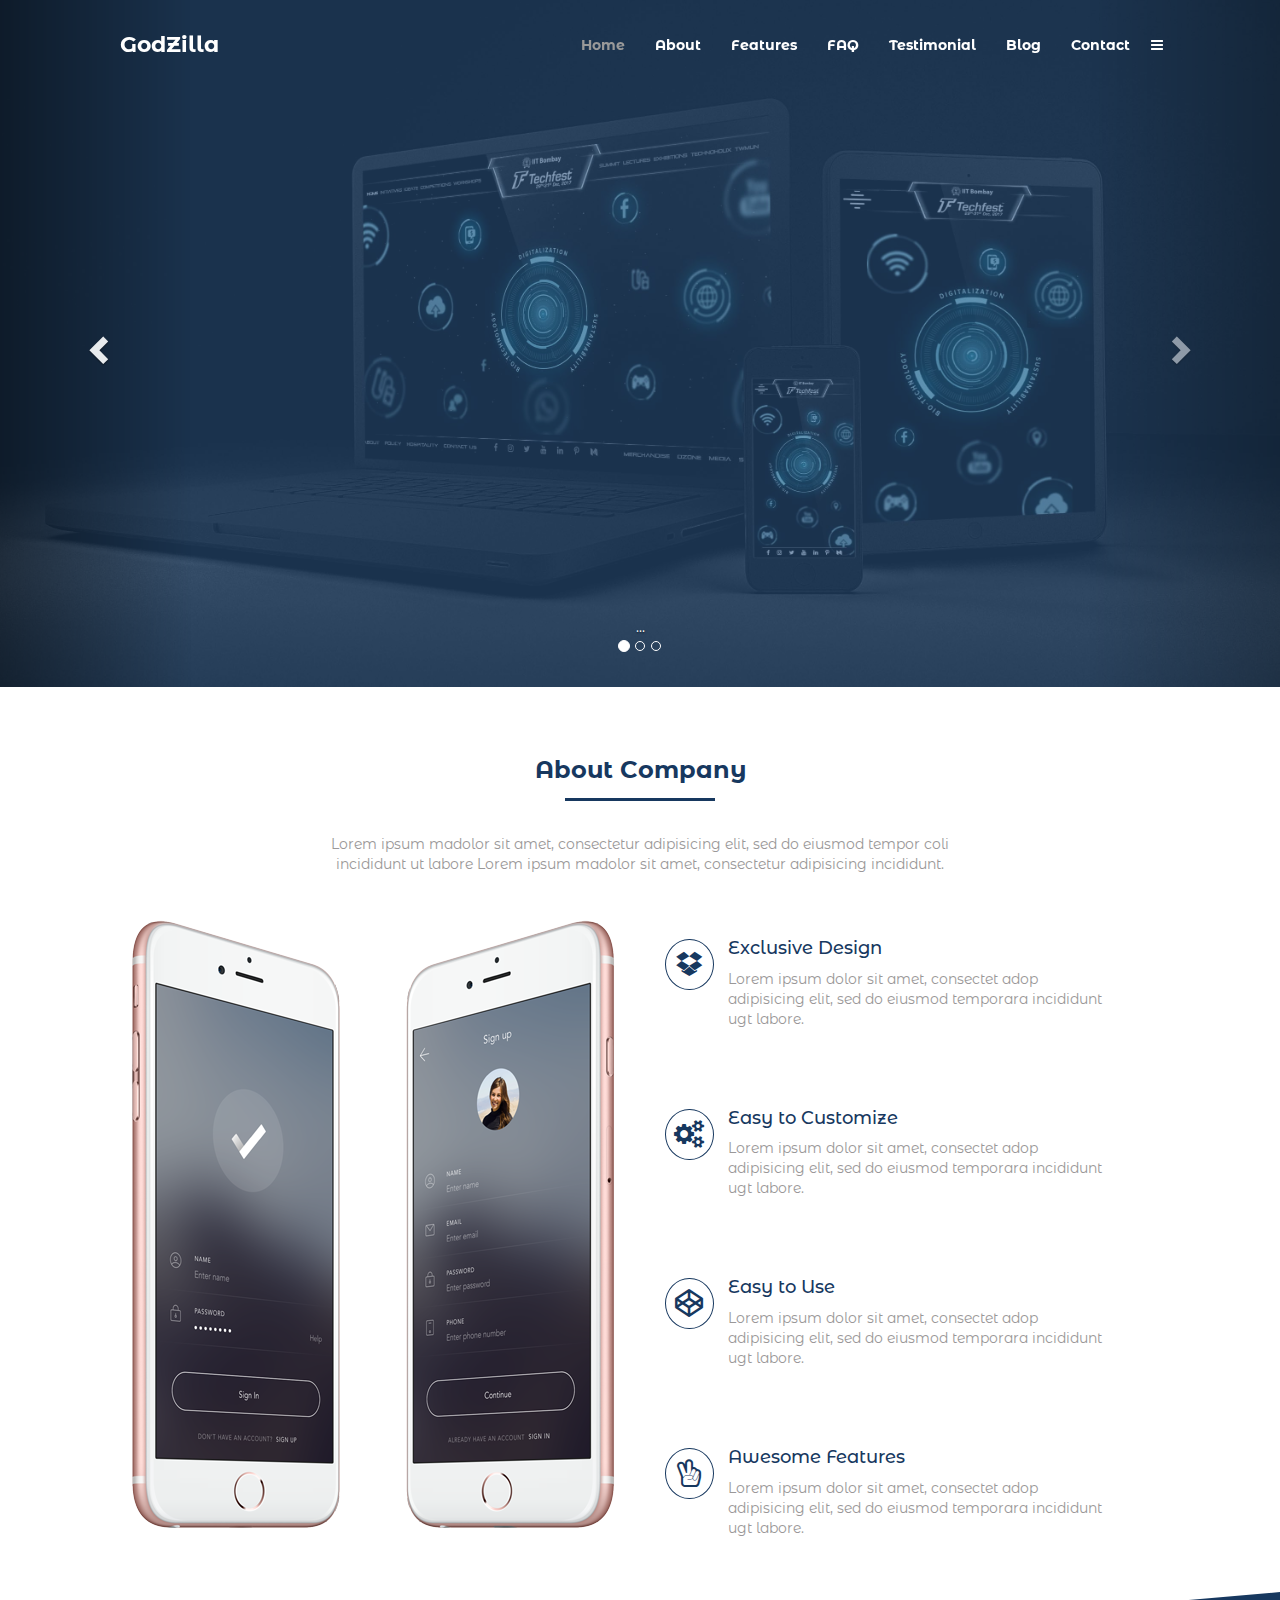
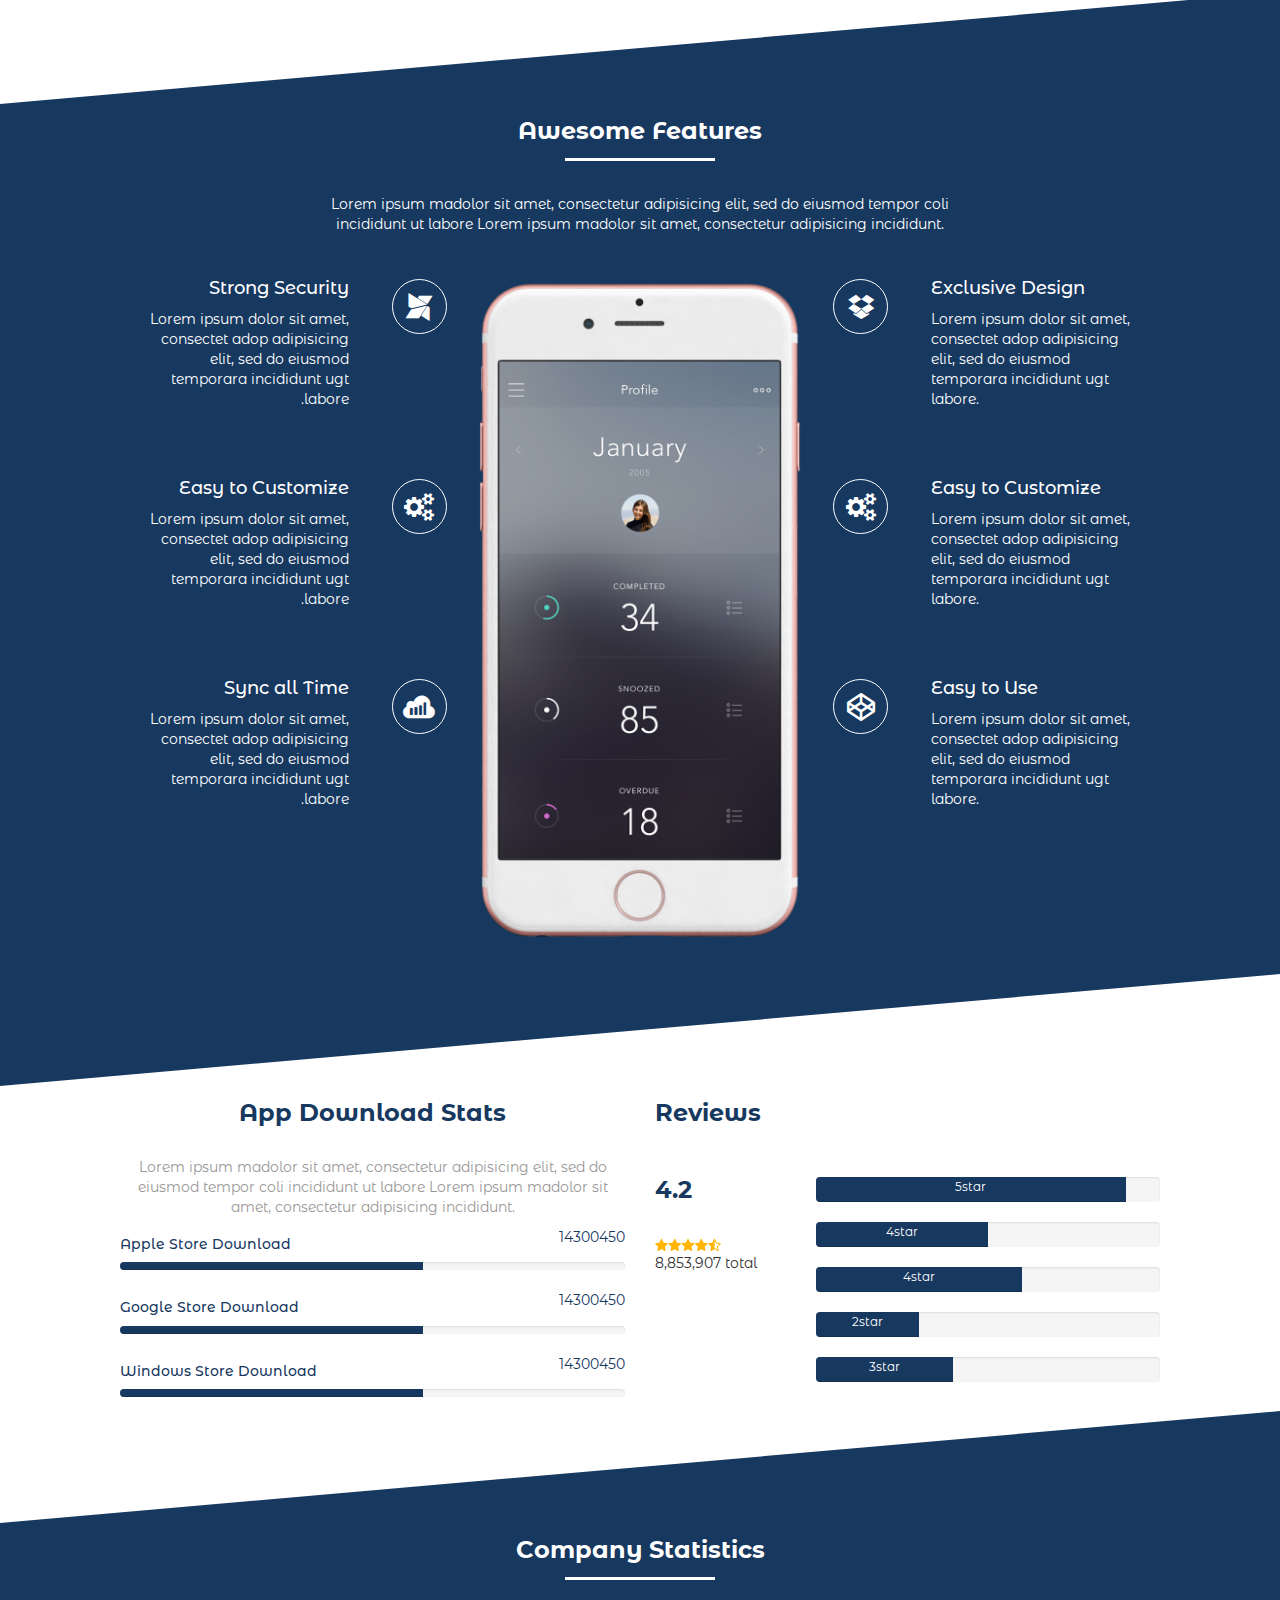
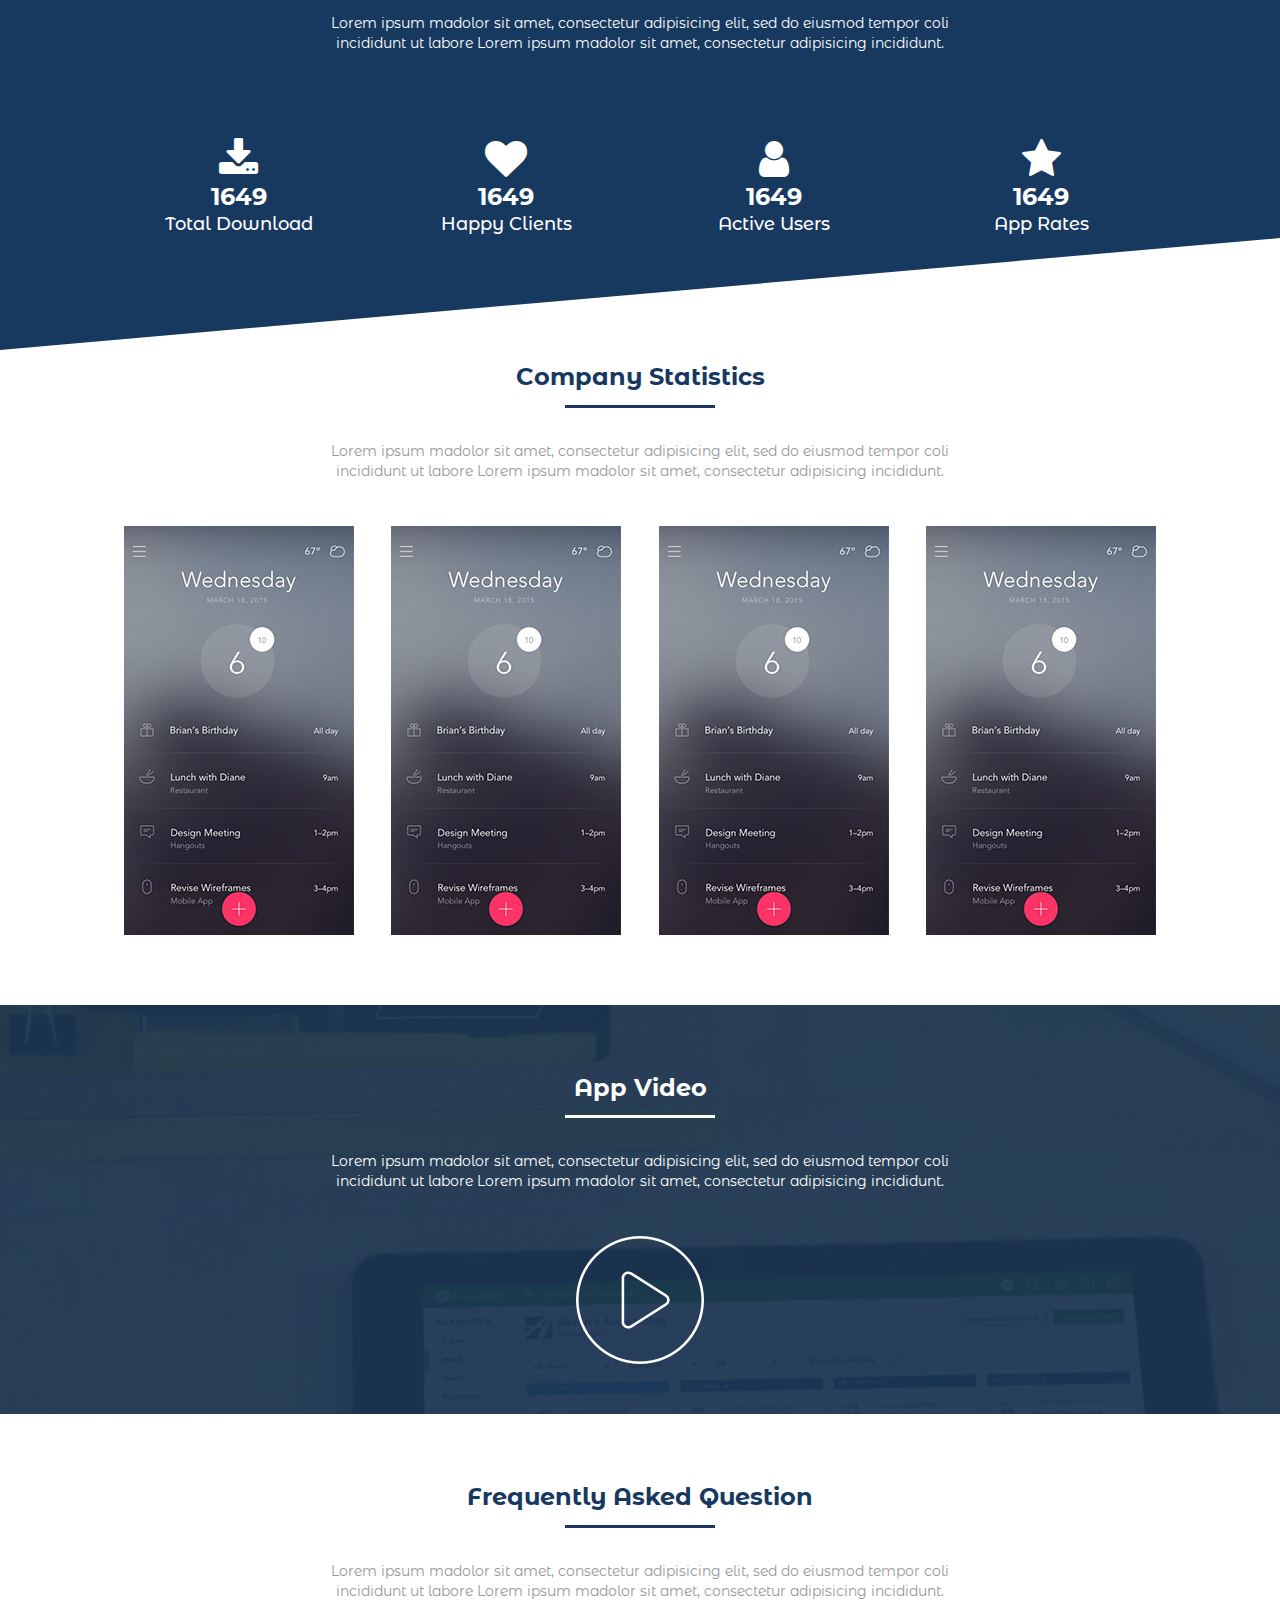
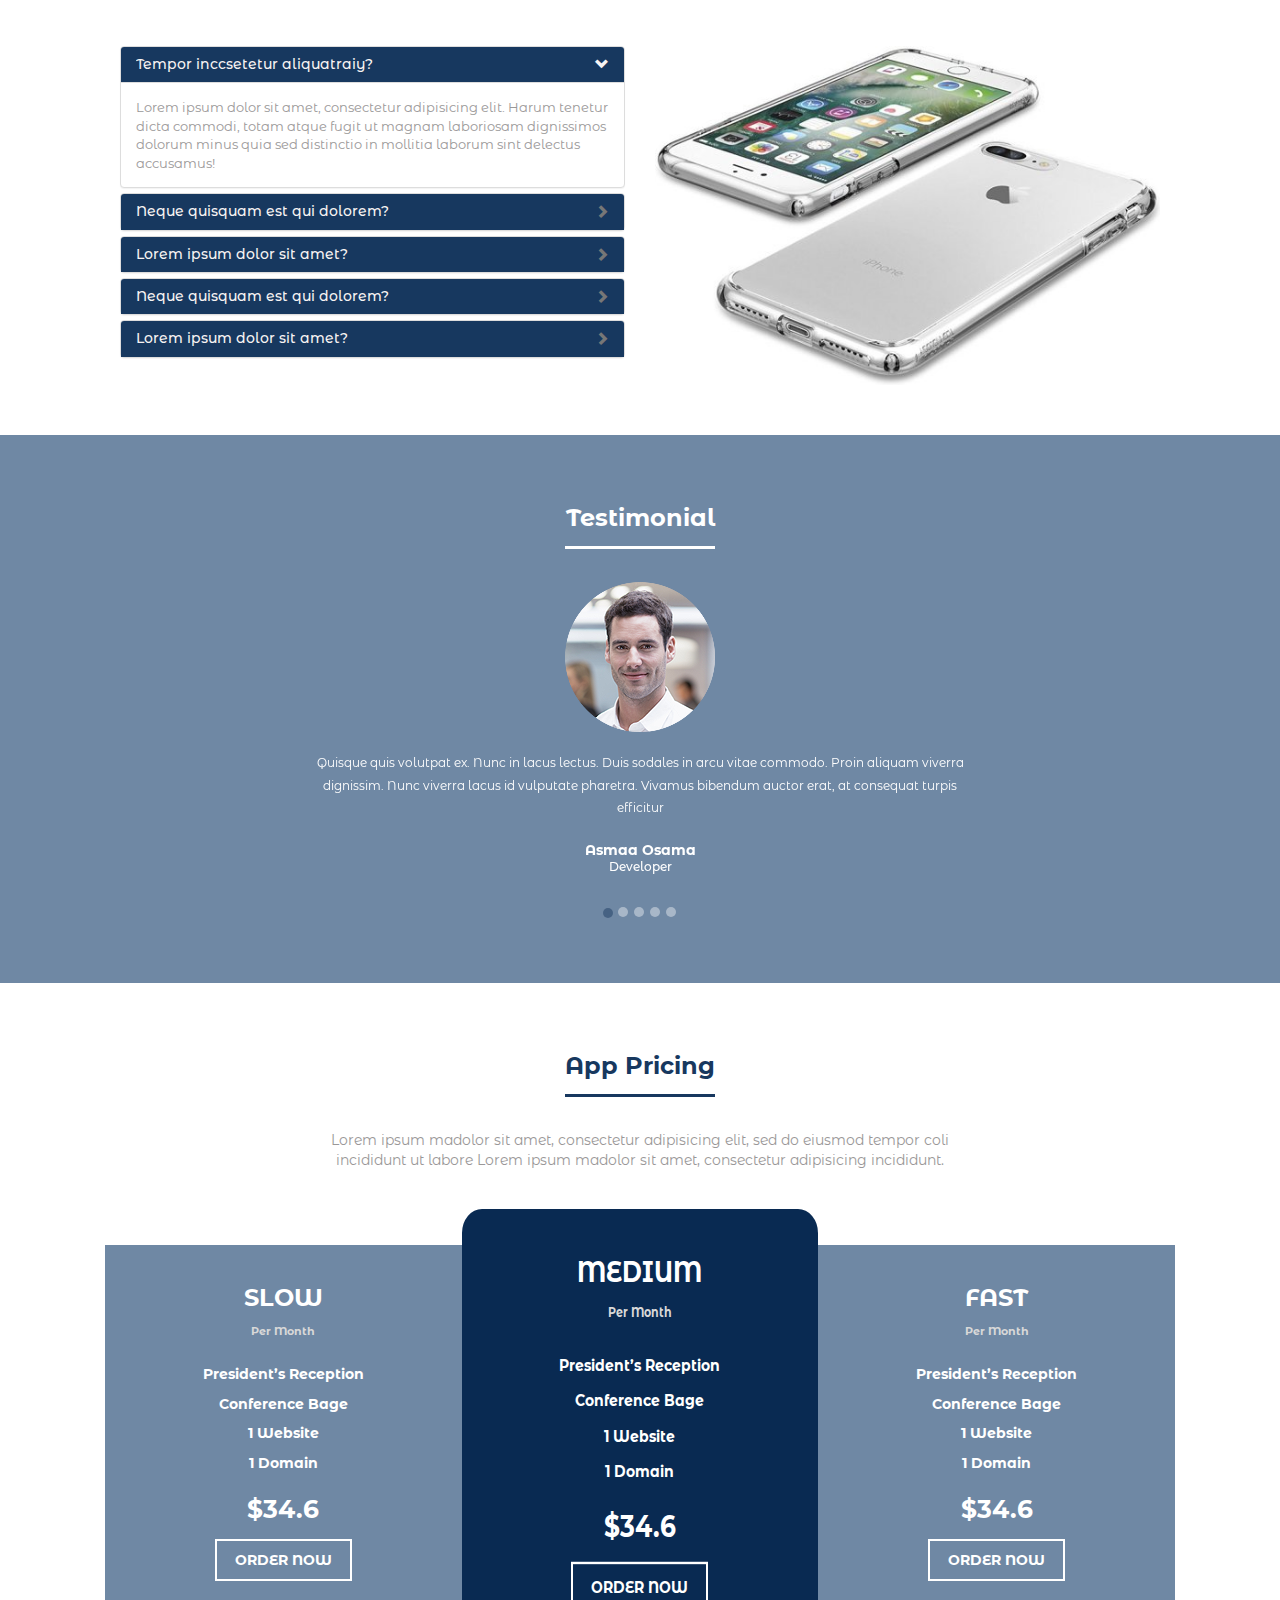
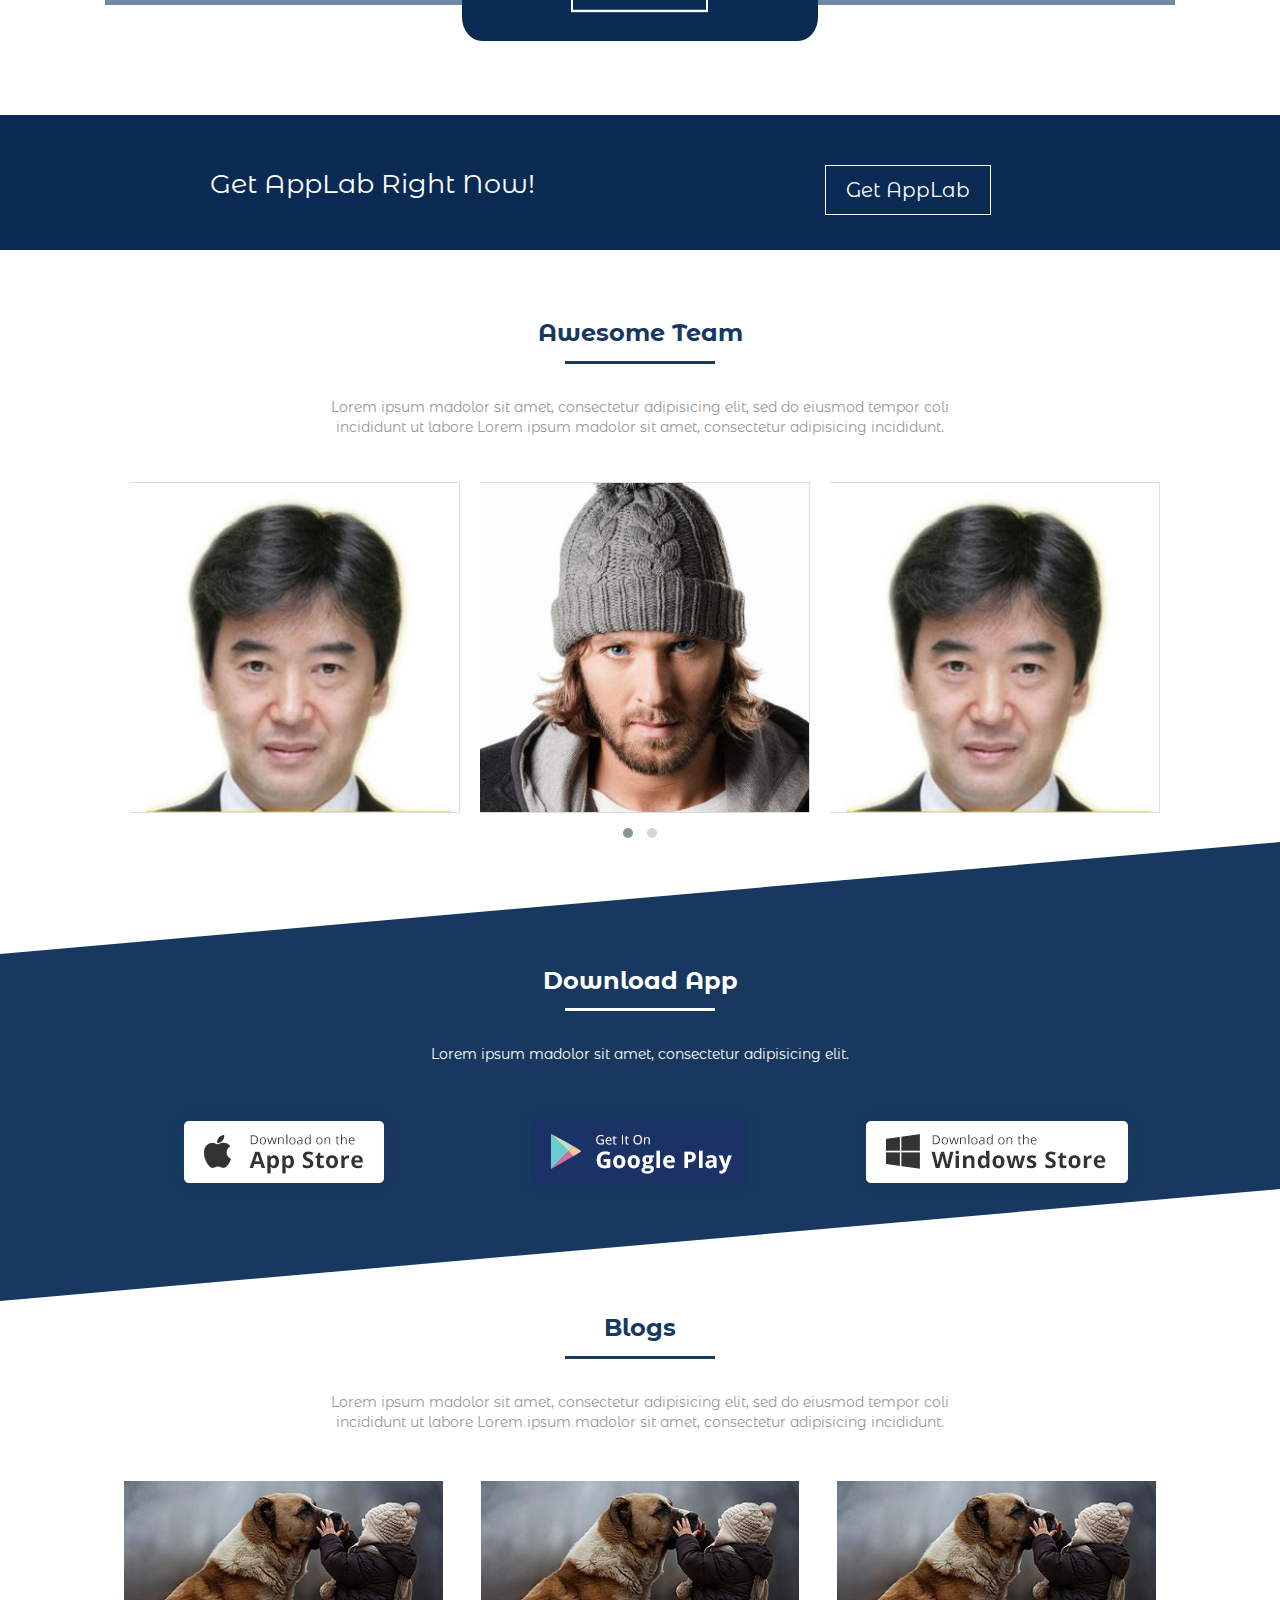
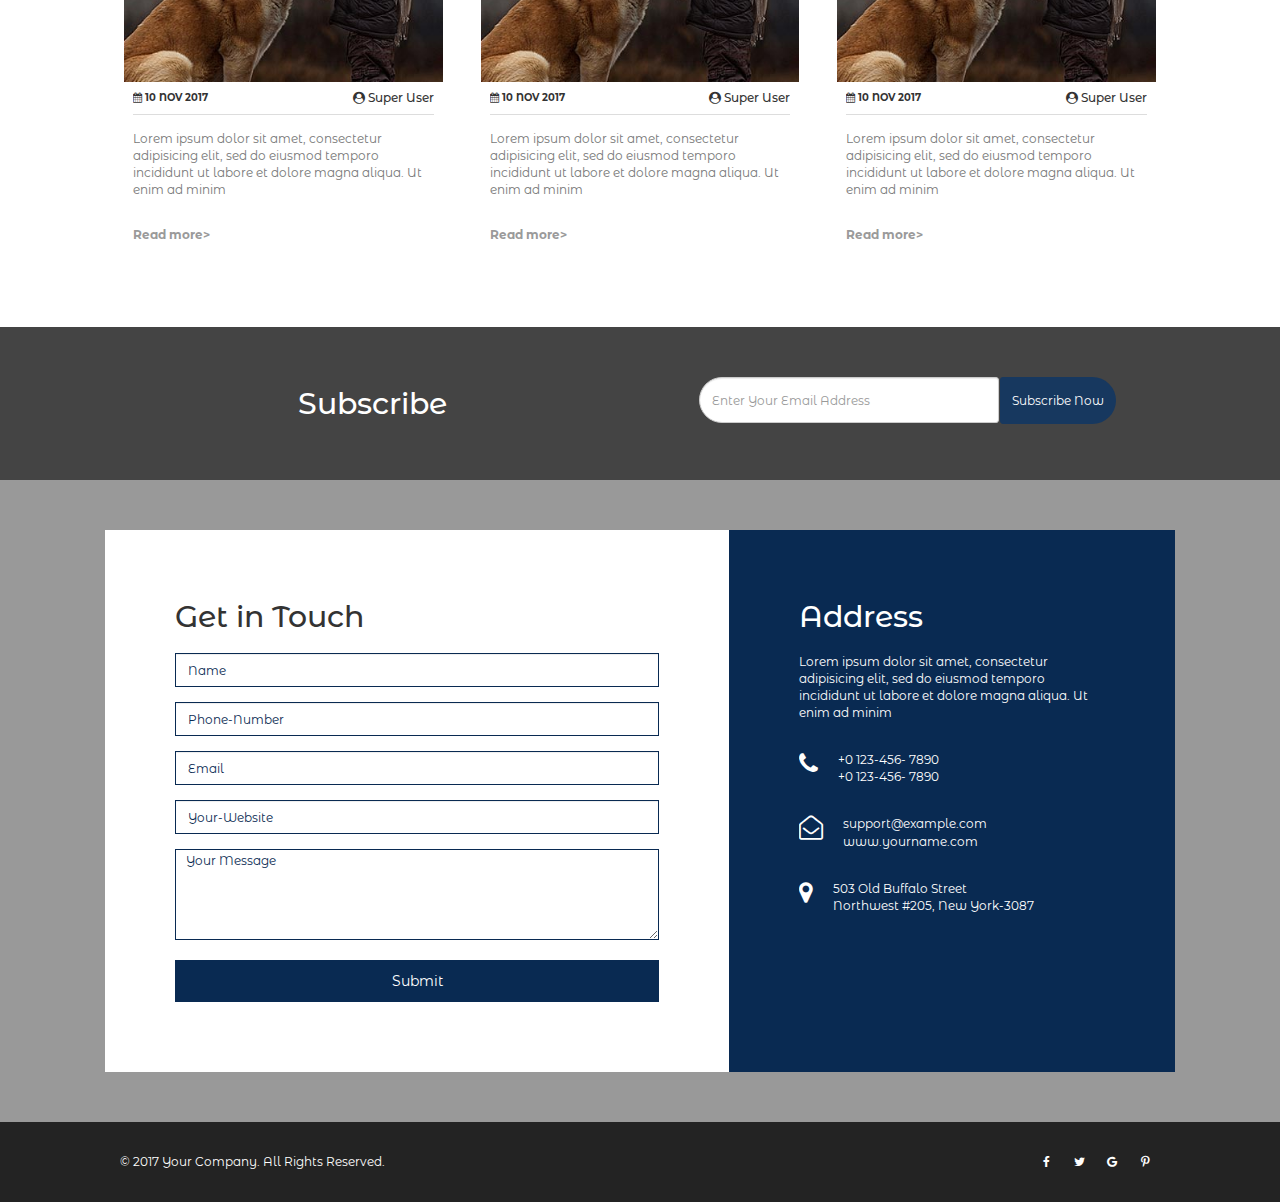
<file: index.html>
<!DOCTYPE html>
<html>
<head>
	<meta charset="utf-8">
	<title>Godzila Software</title>
	<link rel="stylesheet" type="text/css" href="css/bootstrap.css">
	<link rel="stylesheet" type="text/css" href="css/font-awesome.min.css">
	<link rel="stylesheet" type="text/css" href="css/style.css">
	<link rel="stylesheet" type="text/css" href="css/owl.carousel.min.css">
	<link rel="stylesheet" type="text/css" href="css/owl.theme.default.min.css">
	<link href="https://fonts.googleapis.com/css?family=Montserrat+Alternates|Overlock" rel="stylesheet">
</head>
<body>
	<!-- start-nav -->
	<nav class="navbar navbar-default" id="nav">
		<div class="container">
			<div class="navbar-header">
			  <a class="navbar-brand" href="#">GodZilla</a>
			</div>
			<!-- start-slidebar-button -->
			<div class="toggle-btn"  onclick="toggleSidebar()">
				<i class="fa fa-bars"></i>
			</div>
			<div class="slidebar" id="side"">
				<ul class="list-unstyled">
					<li class="active"><a href="#">Home <span class="sr-only">(current)</span></a></li>
			        <li><a href="#">About</a></li>
			        <li><a href="#">Features</a></li>
			        <li><a href="#">FAQ</a></li>
			        <li><a href="#">Testimonial</a></li>
			        <li><a href="#">Blog</a></li>
			        <li><a href="#">Contact</a></li>
				</ul>
			</div>
			<!-- end-slidebar-button -->
			<!-- Collect the nav links, forms, and other content for toggling -->
			<div class="collapse navbar-collapse" id="bs-example-navbar-collapse-1">
			  <ul class="nav navbar-nav">
			    <li class="active"><a href="#">Home <span class="sr-only">(current)</span></a></li>
			    <li><a href="#">About</a></li>
			    <li><a href="#">Features</a></li>
			    <li><a href="#">FAQ</a></li>
			    <li><a href="#">Testimonial</a></li>
			    <li><a href="#">Blog</a></li>
			    <li class="relate"><a href="#">Contact</a>
			    	
			    </li>
			  </ul>
			</div><!-- /.navbar-collapse -->
		</div><!-- /.container-fluid -->
	</nav>
	<!-- end-nav -->
	<!-- start-slider -->
	<div id="carousel-example-generic" class="carousel slide slider" data-ride="carousel">
		  <!-- Indicators -->
		  <ol class="carousel-indicators">
		    <li data-target="#carousel-example-generic" data-slide-to="0" class="active"></li>
		    <li data-target="#carousel-example-generic" data-slide-to="1"></li>
		    <li data-target="#carousel-example-generic" data-slide-to="2"></li>
		  </ol>

		  <!-- Wrapper for slides -->
		  <div class="carousel-inner" role="listbox">
		    <div class="item active">
		      	<img src="images/kk.jpg" alt="a">
			    <div class="carousel-caption">
			      ...
			    </div>
		    </div>

		    <div class="item">
		      <img src="images/kk.jpg" alt="b">
		      <div class="carousel-caption">
		        ...
		      </div>
		    </div>
		  </div>

		  <!-- Controls -->
		  <a class="left carousel-control" href="#carousel-example-generic" role="button" data-slide="prev">
		    <span class="glyphicon glyphicon-chevron-left" aria-hidden="true"></span>
		    <span class="sr-only">Previous</span>
		  </a>
		  <a class="right carousel-control" href="#carousel-example-generic" role="button" data-slide="next">
		    <span class="glyphicon glyphicon-chevron-right" aria-hidden="true"></span>
		    <span class="sr-only">Next</span>
		  </a>
	</div>
	<!-- end-slider -->
	<!-- start-about-div-->
	<div class="about">
		<div class="container">
			<div class="text text-center">
				<h3>About Company</h3>
				<p>Lorem ipsum madolor sit amet, consectetur adipisicing elit, sed do eiusmod tempor coli incididunt ut labore Lorem ipsum madolor sit amet, consectetur adipisicing incididunt.</p>
			</div>
			<div class="row">
				<div class="col-lg-6">
					<img class="img-responsive" src="images/untitled-4.png" alt="phone">
				</div>
				<div class="col-lg-6">
					<div class="content">
						<div class="left">
							<i class="fa fa-dropbox fa-2x"></i>
						</div>
						<div class="right">
							<h4>Exclusive Design</h4>
							<p>Lorem ipsum dolor sit amet, consectet adop adipisicing elit, sed do eiusmod temporara incididunt ugt labore.</p>
						</div>
					</div>

					<div class="content">
						<div class="left">
							<i class="fa fa-gears fa-2x"></i>
						</div>
						<div class="right">
							<h4>Easy to Customize</h4>
							<p>Lorem ipsum dolor sit amet, consectet adop adipisicing elit, sed do eiusmod temporara incididunt ugt labore.</p>
						</div>
					</div>

					<div class="content">
						<div class="left">
							<i class="fa fa-codepen fa-2x"></i>
						</div>
						<div class="right">
							<h4>Easy to Use</h4>
							<p>Lorem ipsum dolor sit amet, consectet adop adipisicing elit, sed do eiusmod temporara incididunt ugt labore.</p>
						</div>
					</div>
					<div class="content">
						<div class="left">
							<i class="fa fa-hand-peace-o fa-2x"></i>
						</div>
						<div class="right">
							<h4>Awesome Features</h4>
							<p>Lorem ipsum dolor sit amet, consectet adop adipisicing elit, sed do eiusmod temporara incididunt ugt labore.</p>
						</div>
					</div>
				</div>
			</div>
		</div>
	</div>
	<!-- end-about-div -->
	<!-- start-features-div -->
	<div class="features">
		<div class="container">
			<div class="text text-center">
				<h3>Awesome Features</h3>
				<p>Lorem ipsum madolor sit amet, consectetur adipisicing elit, sed do eiusmod tempor coli incididunt ut labore Lorem ipsum madolor sit amet, consectetur adipisicing incididunt.</p>
			</div>
			<div class="row">
				<div class="col-lg-4 col-sm-4">
					<div class="content">
						<div class="right">
							<i class="fa fa-modx fa-2x"></i>
						</div>
						<div class="left">
							<h4>Strong Security</h4>
							<p>Lorem ipsum dolor sit amet, consectet adop adipisicing elit, sed do eiusmod temporara incididunt ugt labore.</p>
						</div>
					</div>

					<div class="content">
						<div class="right">
							<i class="fa fa-gears fa-2x"></i>
						</div>
						<div class="left">
							<h4>Easy to Customize</h4>
							<p>Lorem ipsum dolor sit amet, consectet adop adipisicing elit, sed do eiusmod temporara incididunt ugt labore.</p>
						</div>
					</div>

					<div class="content">
						<div class="right">
							<i class="fa fa-sellsy fa-2x"></i>
						</div>
						<div class="left">
							<h4>Sync all Time</h4>
							<p>Lorem ipsum dolor sit amet, consectet adop adipisicing elit, sed do eiusmod temporara incididunt ugt labore.</p>
						</div>
					</div>
				</div>
				<div class="col-lg-4 col-sm-4">
					<img class="img-responsive" src="images/iphone.png" alt="phone">
				</div>
				<div class="col-lg-4 col-sm-4">
					<div class="cont">
						<div class="left">
							<i class="fa fa-dropbox fa-2x"></i>
						</div>
						<div class="right">
							<h4>Exclusive Design</h4>
							<p>Lorem ipsum dolor sit amet, consectet adop adipisicing elit, sed do eiusmod temporara incididunt ugt labore.</p>
						</div>
					</div>

					<div class="cont">
						<div class="left">
							<i class="fa fa-gears fa-2x"></i>
						</div>
						<div class="right">
							<h4>Easy to Customize</h4>
							<p>Lorem ipsum dolor sit amet, consectet adop adipisicing elit, sed do eiusmod temporara incididunt ugt labore.</p>
						</div>
					</div>

					<div class="cont">
						<div class="left">
							<i class="fa fa-codepen fa-2x"></i>
						</div>
						<div class="right">
							<h4>Easy to Use</h4>
							<p>Lorem ipsum dolor sit amet, consectet adop adipisicing elit, sed do eiusmod temporara incididunt ugt labore.</p>
						</div>
					</div>
				</div>
			</div>
		</div>
	</div>
	<!-- end-features-div -->
	<!-- start-reviews -->
	<div class="reviews">
		<div class="container">
			<div class="row">
				<div class="col-lg-6">
					<div class="text text-center">
						<h3>App Download Stats</h3>
						<p>Lorem ipsum madolor sit amet, consectetur adipisicing elit, sed do eiusmod tempor coli incididunt ut labore Lorem ipsum madolor sit amet, consectetur adipisicing incididunt.</p>
					</div>

					<div class="content">
						<div class="details">
							<h5>Apple Store Download</h5>
							<span>14300450</span>
						</div>
						<div class="progress">
						  <div class="progress-bar" role="progressbar" aria-valuenow="60" aria-valuemin="0" aria-valuemax="100" style="width: 60%;">
						    <span class="sr-only">60% Complete</span>
						  </div>
						</div>
					</div>
					<div class="content">
						<div class="details">
							<h5>Google Store Download</h5>
							<span>14300450</span>
						</div>
						<div class="progress">
						  <div class="progress-bar" role="progressbar" aria-valuenow="60" aria-valuemin="0" aria-valuemax="100" style="width: 60%;">
						    <span class="sr-only">60% Complete</span>
						  </div>
						</div>
					</div>
					<div class="content">
						<div class="details">
							<h5>Windows Store Download</h5>
							<span>14300450</span>
						</div>
						<div class="progress">
						  <div class="progress-bar" role="progressbar" aria-valuenow="60" aria-valuemin="0" aria-valuemax="100" style="width: 60%;">
						    <span class="sr-only">60% Complete</span>
						  </div>
						</div>
					</div>
				</div>
				<div class="col-lg-6">
					<h3>Reviews</h3>
					<div class="row">
						<div class="col-lg-6 first">
							<div class="side">
								<h3>4.2</h3>
								<img src="images/star.png" alt="star">
								<span>8,853,907 total</span>
							</div>
						</div>
						<div class="col-lg-6 second">
							<div class="content-o">
								<div class="progress">
								  <div class="progress-bar" role="progressbar" aria-valuenow="90" aria-valuemin="0" aria-valuemax="100" style="width: 90%;">
								    5star
								  </div>
								</div>
							</div>
							<div class="content-o">
								<div class="progress">
								  <div class="progress-bar" role="progressbar" aria-valuenow="50" aria-valuemin="0" aria-valuemax="100" style="width: 50%;">
								    4star
								  </div>
								</div>
							</div>
							<div class="content-o">
								<div class="progress">
								  <div class="progress-bar" role="progressbar" aria-valuenow="60" aria-valuemin="0" aria-valuemax="100" style="width: 60%;">
								    4star
								  </div>
								</div>
							</div>
							<div class="content-o">
								<div class="progress">
								  <div class="progress-bar" role="progressbar" aria-valuenow="30" aria-valuemin="0" aria-valuemax="100" style="width: 30%;">
								    2star
								  </div>
								</div>
							</div>
							<div class="content-o">
								<div class="progress">
								  <div class="progress-bar" role="progressbar" aria-valuenow="40" aria-valuemin="0" aria-valuemax="100" style="width: 40%;">
								    3star
								  </div>
								</div>
							</div>
						</div>
					</div>
				</div>
			</div>
		</div>
	</div>
	<!-- end-reviews -->
	<!-- start-statistics -->
	<div class="statistics">
		<div class="container">
			<div class="text text-center">
				<h3>Company Statistics</h3>
				<p>Lorem ipsum madolor sit amet, consectetur adipisicing elit, sed do eiusmod tempor coli incididunt ut labore Lorem ipsum madolor sit amet, consectetur adipisicing incididunt.</p>
			</div>
			<div class="row">
				<div class="col-lg-3 col-xs-3">
					<div class="content">
						<i class="fa fa-download fa-3x"></i>
						<span>1649</span>
						<h4>Total Download</h4>
					</div>
				</div>
				<div class="col-lg-3 col-xs-3">
					<div class="content">
						<i class="fa fa-heart fa-3x"></i>
						<span>1649</span>
						<h4>Happy Clients</h4>
					</div>
				</div>
				<div class="col-lg-3 col-xs-3">
					<div class="content">
						<i class="fa fa-user fa-3x"></i>
						<span>1649</span>
						<h4>Active Users</h4>
					</div>
				</div>
				<div class="col-lg-3 col-xs-3">
					<div class="content">
						<i class="fa fa-star fa-3x"></i>
						<span>1649</span>
						<h4>App Rates</h4>
					</div>
				</div>
			</div>
		</div>
	</div>
	<!-- end-statistics -->
	<!-- start-screenshot -->
	<div class="screenshot text-center">
		<div class="container">
			<div class="text text-center">
				<h3>Company Statistics</h3>
				<p>Lorem ipsum madolor sit amet, consectetur adipisicing elit, sed do eiusmod tempor coli incididunt ut labore Lorem ipsum madolor sit amet, consectetur adipisicing incididunt.</p>
			</div>
			<div class="row">
				<div class="col-lg-3 col-sm-3 col-xs-6">
					<a href="#" data-toggle="modal" data-target="#myModal"><img class="img-responsive" src="images/screen.jpg" alt="screenshot"></a>
					<!--start-Modal -->
					<div class="modal fade" id="myModal" tabindex="-1" role="dialog" aria-labelledby="myModalLabel">
					  <div class="modal-dialog" role="document">
					    <div class="modal-content">
					      <div class="modal-header">
					        <button type="button" class="close" data-dismiss="modal" aria-label="Close"><span aria-hidden="true">&times;</span></button>
					        <img class="img-responsive " src="images/screen.jpg" alt="screenshot">
					      </div> 	
					    </div>
					  </div>
					</div>
					  <!-- end-modal -->
				</div>
				<div class="col-lg-3 col-sm-3 col-xs-6">
					<a href="#" data-toggle="modal" data-target="#myModal"><img class="img-responsive" src="images/screen.jpg" alt="screenshot"></a>
					<!--start-Modal -->
					<div class="modal fade" id="myModal" tabindex="-1" role="dialog" aria-labelledby="myModalLabel">
					  <div class="modal-dialog" role="document">
					    <div class="modal-content">
					      <div class="modal-header">
					        <button type="button" class="close" data-dismiss="modal" aria-label="Close"><span aria-hidden="true">&times;</span></button>
					        <img class="img-responsive " src="images/screen.jpg" alt="screenshot">
					      </div> 	
					    </div>
					  </div>
					</div>
					  <!-- end-modal -->
				</div>
				<div class="col-lg-3 col-sm-3 col-xs-6">
					<a href="#" data-toggle="modal" data-target="#myModal"><img class="img-responsive" src="images/screen.jpg" alt="screenshot"></a>
					<!--start-Modal -->
					<div class="modal fade" id="myModal" tabindex="-1" role="dialog" aria-labelledby="myModalLabel">
					  <div class="modal-dialog" role="document">
					    <div class="modal-content">
					      <div class="modal-header">
					        <button type="button" class="close" data-dismiss="modal" aria-label="Close"><span aria-hidden="true">&times;</span></button>
					        <img class="img-responsive " src="images/screen.jpg" alt="screenshot">
					      </div> 	
					    </div>
					  </div>
					</div>
					  <!-- end-modal -->
				</div>
				<div class="col-lg-3 col-sm-3 col-xs-6">
					<a href="#" data-toggle="modal" data-target="#myModal"><img class="img-responsive" src="images/screen.jpg" alt="screenshot"></a>
					<!--start-Modal -->
					<div class="modal fade" id="myModal" tabindex="-1" role="dialog" aria-labelledby="myModalLabel">
					  <div class="modal-dialog" role="document">
					    <div class="modal-content">
					      <div class="modal-header">
					        <button type="button" class="close" data-dismiss="modal" aria-label="Close"><span aria-hidden="true">&times;</span></button>
					        <img class="img-responsive " src="images/screen.jpg" alt="screenshot">
					      </div> 	
					    </div>
					  </div>
					</div>
					  <!-- end-modal -->
				</div>
			</div>
		</div>
	</div>
	<!-- end-screenshot -->
	<!-- start-video -->
	<div class="videos">
		<div class="overlay">
			<div class="container">
				<div class="text text-center">
					<h3>App Video</h3>
					<p>Lorem ipsum madolor sit amet, consectetur adipisicing elit, sed do eiusmod tempor coli incididunt ut labore Lorem ipsum madolor sit amet, consectetur adipisicing incididunt.</p>
				</div>
				<div class="play">
					<a href="#" data-toggle="modal" data-target="#myModel">
						<img src="images/play-button.png" alt="play">
					</a>
					<!--start-Modal -->
					<div class="modal fade" id="myModel" tabindex="-1" role="dialog" aria-labelledby="myModalLabel">
					  <div class="modal-dialog" role="document">
					    <div class="modal-content">
					      <div class="modal-header">
					        <button type="button" class="close" data-dismiss="modal" aria-label="Close"><span aria-hidden="true">&times;</span></button>
					      </div>
					      <div class="modal-body">
					      	<!-- video-code -->
					      	<iframe width="560" height="315" src="https://www.youtube.com/embed/ri6cSXh5E7c" frameborder="0" gesture="media" allow="encrypted-media" allowfullscreen></iframe>
					      </div>
					    </div>
					  </div>
					</div>
					  <!-- end-modal -->
				</div>
			</div>
		</div>
	</div>
	<!-- end-video -->
	<!-- start-frequency -->
	<div class="frequency">
		<div class="container">
			<div class="text text-center">
				<h3>Frequently Asked Question</h3>
				<p>Lorem ipsum madolor sit amet, consectetur adipisicing elit, sed do eiusmod tempor coli incididunt ut labore Lorem ipsum madolor sit amet, consectetur adipisicing incididunt.</p>
			</div>
			<div class="row">
				<div class="col-lg-6 col-sm-6">
					<!-- start-collapse -->
					<div class="panel-group" id="accordion" role="tablist" aria-multiselectable="true">
					  <div class="panel panel-default">
					    <div class="panel-heading" role="tab" id="headingOne">
					      <h4 class="panel-title">
					        <a role="button" data-toggle="collapse" data-parent="#accordion" href="#collapseOne" aria-expanded="true" aria-controls="collapseOne">
					          Tempor inccsetetur aliquatraiy?
					        </a>
					      </h4>
					    </div>
					    <div id="collapseOne" class="panel-collapse collapse in" role="tabpanel" aria-labelledby="headingOne">
					      <div class="panel-body">
					        Lorem ipsum dolor sit amet, consectetur adipisicing elit. Harum tenetur dicta commodi, totam atque fugit ut magnam laboriosam dignissimos dolorum minus quia sed distinctio in mollitia laborum sint delectus accusamus!
					      </div>
					    </div>
					  </div>
					  <div class="panel panel-default">
					    <div class="panel-heading" role="tab" id="headingTwo">
					      <h4 class="panel-title">
					        <a class="collapsed" role="button" data-toggle="collapse" data-parent="#accordion" href="#collapseTwo" aria-expanded="false" aria-controls="collapseTwo">
					          Neque quisquam est qui dolorem?
					        </a>
					      </h4>
					    </div>
					    <div id="collapseTwo" class="panel-collapse collapse" role="tabpanel" aria-labelledby="headingTwo">
					      <div class="panel-body">
					        Lorem ipsum dolor sit amet, consectetur adipisicing elit. Harum tenetur dicta commodi, totam atque fugit ut magnam laboriosam dignissimos dolorum minus quia sed distinctio in mollitia laborum sint delectus accusamus!
					      </div>
					    </div>
					  </div>
					  <div class="panel panel-default">
					    <div class="panel-heading" role="tab" id="headingThree">
					      <h4 class="panel-title">
					        <a class="collapsed" role="button" data-toggle="collapse" data-parent="#accordion" href="#collapseThree" aria-expanded="false" aria-controls="collapseThree">
					          Lorem ipsum dolor sit amet?
					        </a>
					      </h4>
					    </div>
					    <div id="collapseThree" class="panel-collapse collapse" role="tabpanel" aria-labelledby="headingThree">
					      <div class="panel-body">
					        Lorem ipsum dolor sit amet, consectetur adipisicing elit. Harum tenetur dicta commodi, totam atque fugit ut magnam laboriosam dignissimos dolorum minus quia sed distinctio in mollitia laborum sint delectus accusamus!
					      </div>
					    </div>
					  </div>
					  <div class="panel panel-default">
					    <div class="panel-heading" role="tab" id="headingTwo">
					      <h4 class="panel-title">
					        <a class="collapsed" role="button" data-toggle="collapse" data-parent="#accordion" href="#collapseTwo" aria-expanded="false" aria-controls="collapseTwo">
					          Neque quisquam est qui dolorem?
					        </a>
					      </h4>
					    </div>
					    <div id="collapseTwo" class="panel-collapse collapse" role="tabpanel" aria-labelledby="headingTwo">
					      <div class="panel-body">
					        Lorem ipsum dolor sit amet, consectetur adipisicing elit. Harum tenetur dicta commodi, totam atque fugit ut magnam laboriosam dignissimos dolorum minus quia sed distinctio in mollitia laborum sint delectus accusamus!
					      </div>
					    </div>
					  </div>
					  <div class="panel panel-default">
					    <div class="panel-heading" role="tab" id="headingTwo">
					      <h4 class="panel-title">
					        <a class="collapsed" role="button" data-toggle="collapse" data-parent="#accordion" href="#collapseTwo" aria-expanded="false" aria-controls="collapseTwo">
					          Lorem ipsum dolor sit amet?
					        </a>
					      </h4>
					    </div>
					    <div id="collapseTwo" class="panel-collapse collapse" role="tabpanel" aria-labelledby="headingTwo">
					      <div class="panel-body">
					        Lorem ipsum dolor sit amet, consectetur adipisicing elit. Harum tenetur dicta commodi, totam atque fugit ut magnam laboriosam dignissimos dolorum minus quia sed distinctio in mollitia laborum sint delectus accusamus!
					      </div>
					    </div>
					  </div>
					</div>
					<!-- end-collapse -->
				</div>
				<div class="col-lg-6 col-sm-6">
					<img class="img-responsive" src="images/11.jpg" alt="phones">
				</div>
			</div>
		</div>
	</div>
	<!-- end-frequency -->
	<!-- start-testimonials -->
	<div class="testimonial text-center">
		<div class="container">
			<div class="text text-center">
				<h3>Testimonial</h3>
			</div>
			<!-- start-carosol -->
			<div id="carousel-testemonial" class="carousel slide" data-ride="carousel">
	  <!-- Wrapper for slides -->
	  <div class="carousel-inner" >
		    <div class="item active">
		    	<img src="images/testimonial.png">
		      <p>Quisque quis volutpat ex. Nunc in lacus lectus. Duis sodales in arcu vitae commodo. Proin aliquam viverra dignissim. Nunc viverra lacus id vulputate pharetra. Vivamus bibendum auctor erat, at consequat turpis efficitur</p>
		      <span>Asmaa Osama</span>
		      <h5>Developer</h5>
		    </div>
		    <div class="item">
		    	<img src="images/testimonial.png">
		     <p>Quisque quis volutpat ex. Nunc in lacus lectus. Duis sodales in arcu vitae commodo. Proin aliquam viverra dignissim. Nunc viverra lacus id vulputate pharetra. Vivamus bibendum auctor erat, at consequat turpis efficitur</p>
		      <span>Asmaa Osama</span>
		      <h5>Developer</h5>
		    </div>
		    <div class="item">
		    	<img src="images/testimonial.png">
		     <p>Quisque quis volutpat ex. Nunc in lacus lectus. Duis sodales in arcu vitae commodo. Proin aliquam viverra dignissim. Nunc viverra lacus id vulputate pharetra. Vivamus bibendum auctor erat, at consequat turpis efficitur</p>
		      <span>Asmaa Osama</span>
		      <h5>Developer</h5>
		    </div>
		    <div class="item">
		    	<img src="images/testimonial.png">
		     <p>Quisque quis volutpat ex. Nunc in lacus lectus. Duis sodales in arcu vitae commodo. Proin aliquam viverra dignissim. Nunc viverra lacus id vulputate pharetra. Vivamus bibendum auctor erat, at consequat turpis efficitur</p>
		      <span>Asmaa Osama</span>
		      <h5>Developer</h5>
		    </div>
		    <div class="item">
		    	<img src="images/testimonial.png">
		      <p>Quisque quis volutpat ex. Nunc in lacus lectus. Duis sodales in arcu vitae commodo. Proin aliquam viverra dignissim. Nunc viverra lacus id vulputate pharetra. Vivamus bibendum auctor erat, at consequat turpis efficitur</p>
		      <span>Asmaa Osama</span>
		      <h5>Developer</h5>
		    </div>
	  </div>
		 <!-- Indicators -->
	  <ol class="carousel-indicators">
	    <li data-target="#carousel-testemonial" data-slide-to="0" class="active"></li>
	    <li data-target="#carousel-testemonial" data-slide-to="1"> </li>
	    <li data-target="#carousel-testemonial" data-slide-to="2"></li>
	    <li data-target="#carousel-testemonial" data-slide-to="3"> </li>
	    <li data-target="#carousel-testemonial" data-slide-to="4"></li>
	  </ol>
	</div>
			<!-- end-carosol -->
		</div>
	</div>
	<!-- end-testimonials -->
	<!-- start-price-table -->
	<div class="price">
		<div class="container">
			<div class="text text-center">
				<h3>App Pricing</h3>
				<p>Lorem ipsum madolor sit amet, consectetur adipisicing elit, sed do eiusmod tempor coli incididunt ut labore Lorem ipsum madolor sit amet, consectetur adipisicing incididunt.</p>
			</div>
			<div class="row">
				<div class="col-lg-4 col-sm-4">
					<div class="price-table">
						<div class="header">
							<h3>SLOW</h3>
							<span>Per Month</span>
						</div>
						<div class="advantages">
							<ul class="list-unstyled">
								<li>President’s Reception</li>
								<li>Conference Bage</li>
								<li>1 Website</li>
								<li>1 Domain</li>
							</ul>
						</div>
						<div class="footer">
							<span>$34.6</span>
							<a href="#">ORDER NOW</a>
						</div>
					</div>
				</div>
				<div class="col-lg-4 col-sm-4">
					<div class="price-table active-table">
						<div class="header">
							<h3>MEDIUM</h3>
							<span>Per Month</span>
						</div>
						<div class="advantages">
							<ul class="list-unstyled">
								<li>President’s Reception</li>
								<li>Conference Bage</li>
								<li>1 Website</li>
								<li>1 Domain</li>
							</ul>
						</div>
						<div class="footer">
							<span>$34.6</span>
							<a href="#">ORDER NOW</a>
						</div>
					</div>
				</div>
				<div class="col-lg-4 col-sm-4">
					<div class="price-table">
						<div class="header">
							<h3>FAST</h3>
							<span>Per Month</span>
						</div>
						<div class="advantages">
							<ul class="list-unstyled">
								<li>President’s Reception</li>
								<li>Conference Bage</li>
								<li>1 Website</li>
								<li>1 Domain</li>
							</ul>
						</div>
						<div class="footer">
							<span>$34.6</span>
							<a href="#">ORDER NOW</a>
						</div>
					</div>
				</div>
			</div>
		</div>
	</div>
	<!-- end-price-table -->
	<!-- start-get-app -->
	<div class="get-app">
		<div class="container">
			<div class="row">
				<div class="col-lg-6 col-sm-6 span">
					<span>Get AppLab Right Now!</span>
				</div>
				<div class="col-lg-6 col-sm-6 button">
					<button>Get AppLab</button>
				</div>
			</div>
		</div>
	</div>
	<!-- end-get-app -->
	<!-- start-team -->
	<div class="team">
		<div class="container">
			<div class="text text-center">
				<h3>Awesome Team</h3>
				<p>Lorem ipsum madolor sit amet, consectetur adipisicing elit, sed do eiusmod tempor coli incididunt ut labore Lorem ipsum madolor sit amet, consectetur adipisicing incididunt.</p>
			</div>
			<!-- start-owl -->
			<div class="owl-carousel owl-theme">
			    <div class="item">
			    	<div class="images">
			    		<img class="img-responsive" src="images/product.jpg">
			    	</div>
						<div class="content text-center">
							<div class="header">
								<h4><a href="profile.html">Asmaa Osama</a></h4>
								<h6>Front End Devoloper</h6>
							</div>
							<div class="body-content">
								<p>Praesent sit amet ultricies orci. Sed blandit aliquet velit semper conval Nam cursus ullamcorper. 
	              				</p>
							</div>
							
							<ul class="list-unstyled">
								<li><i class="fa fa-facebook fa-x" aria-hidden="true"></i></li>
								<li><i class="fa fa-twitter fa-x" aria-hidden="true"></i></li>
								<li><i class="fa fa-instagram fa-x" aria-hidden="true"></i></li>
							</ul>
						</div>
			    </div>
			    <div class="item">
			    	<div class="images">
			    		<img class="img-responsive" src="images/kb.jpg">
			    	</div>
			    	<div class="content text-center">
							<div class="header">
								<h4><a href="profile.html">Asmaa Osama</a></h4>
								<h6>Front End Devoloper</h6>
							</div>
							<div class="body-content">
								<p>Praesent sit amet ultricies orci. Sed blandit aliquet velit semper conval Nam cursus ullamcorper. 
	              				</p>
							</div>
							
							<ul class="list-unstyled">
								<li><i class="fa fa-facebook fa-x" aria-hidden="true"></i></li>
								<li><i class="fa fa-twitter fa-x" aria-hidden="true"></i></li>
								<li><i class="fa fa-instagram fa-x" aria-hidden="true"></i></li>
							</ul>
						</div>
			    </div>
			    <div class="item">
			    	<div class="images">
			    		<img class="img-responsive" src="images/product.jpg">
			    	</div>
			    	<div class="content text-center">
							<div class="header">
								<h4><a href="profile.html">Asmaa Osama</a></h4>
								<h6>Front End Devoloper</h6>
							</div>
							<div class="body-content">
								<p>Praesent sit amet ultricies orci. Sed blandit aliquet velit semper conval Nam cursus ullamcorper. 
	              				</p>
							</div>
							
							<ul class="list-unstyled">
								<li><i class="fa fa-facebook fa-x" aria-hidden="true"></i></li>
								<li><i class="fa fa-twitter fa-x" aria-hidden="true"></i></li>
								<li><i class="fa fa-instagram fa-x" aria-hidden="true"></i></li>
							</ul>
						</div>
			    </div>

			    <div class="item">
			    	<div class="images">
			    		<img class="img-responsive" src="images/kb.jpg">
			    	</div>
			    	<div class="content text-center">
							<div class="header">
								<h4><a href="profile.html">Asmaa Osama</a></h4>
								<h6>Front End Devoloper</h6>
							</div>
							<div class="body-content">
								<p>Praesent sit amet ultricies orci. Sed blandit aliquet velit semper conval Nam cursus ullamcorper. 
	              				</p>
							</div>
							
							<ul class="list-unstyled">
								<li><i class="fa fa-facebook fa-x" aria-hidden="true"></i></li>
								<li><i class="fa fa-twitter fa-x" aria-hidden="true"></i></li>
								<li><i class="fa fa-instagram fa-x" aria-hidden="true"></i></li>
							</ul>
						</div>
			    </div>
			    <div class="item">
			    	<div class="images">
			    		<img class="img-responsive" src="images/kb.jpg">
			    	</div>
			    	<div class="content text-center">
							<div class="header">
								<h4><a href="profile.html">Asmaa Osama</a></h4>
								<h6>Front End Devoloper</h6>
							</div>
							<div class="body-content">
								<p>Praesent sit amet ultricies orci. Sed blandit aliquet velit semper conval Nam cursus ullamcorper. 
	              				</p>
							</div>
							
							<ul class="list-unstyled">
								<li><i class="fa fa-facebook fa-x" aria-hidden="true"></i></li>
								<li><i class="fa fa-twitter fa-x" aria-hidden="true"></i></li>
								<li><i class="fa fa-instagram fa-x" aria-hidden="true"></i></li>
							</ul>
						</div>
			    </div>
			    <div class="item">
			    	<div class="images">
			    		<img class="img-responsive" src="images/product.jpg">
			    	</div>
			    	<div class="content text-center">
							<div class="header">
								<h4><a href="profile.html">Asmaa Osama</a></h4>
								<h6>Front End Devoloper</h6>
							</div>
							<div class="body-content">
								<p>Praesent sit amet ultricies orci. Sed blandit aliquet velit semper conval Nam cursus ullamcorper. 
	              				</p>
							</div>
							
							<ul class="list-unstyled">
								<li><i class="fa fa-facebook fa-x" aria-hidden="true"></i></li>
								<li><i class="fa fa-twitter fa-x" aria-hidden="true"></i></li>
								<li><i class="fa fa-instagram fa-x" aria-hidden="true"></i></li>
							</ul>
						</div>
			    </div>
			</div>
			<!-- end-owl -->
		</div>
	</div>
	<!-- end-team -->
	<!-- start-download-app -->
	<div class="download">
		<div class="container">
			<div class="text text-center">
				<h3>Download App</h3>
				<p>Lorem ipsum madolor sit amet, consectetur adipisicing elit.</p>
			</div>
			<div class="pictures">
				<div class="row">
					<div class="col-lg-4 col-sm-4">
						<img src="images/app-btn.png" alt="App">
					</div>
					<div class="col-lg-4 col-sm-4">
						<img src="images/app-btn2.png" alt="App2">
					</div>
					<div class="col-lg-4 col-sm-4">
						<img src="images/chk_captcha.png" alt="App3">
					</div>
				</div>
			</div>
		</div>
	</div>
	<!-- end-download-app -->
	<!-- start-blog -->
	<div class="blog">
		<div class="container">
			<div class="text text-center">
				<h3>Blogs</h3>
				<p>Lorem ipsum madolor sit amet, consectetur adipisicing elit, sed do eiusmod tempor coli incididunt ut labore Lorem ipsum madolor sit amet, consectetur adipisicing incididunt.</p>
			</div>
			<div class="row">
			  <div class="col-sm-6 col-md-4">
			    <div class="thumbnail ">
				      <a href="blog.html"><img src="images/w1.jpg" alt="pic1"></a>
				      <div class="caption">
				        <div class="header">
				        	<span><i class="fa fa-calendar"></i> 10 NOV 2017</span>
				        	<h6><i class="fa fa-user-circle"></i> Super User</h6>
				        </div>
				        <p>Lorem ipsum dolor sit amet, consectetur adipisicing elit, sed do eiusmod temporo incididunt ut labore et dolore magna aliqua. Ut enim ad minim</p>
				        <a href="#" class="" role="button">Read more&gt;</a>
				      </div>
			    </div>
			  </div>
			  <div class="col-sm-6 col-md-4">
			    <div class="thumbnail ">
				      <a href="blog.html"><img src="images/w1.jpg" alt="pic1"></a>
				      <div class="caption">
				        <div class="header">
				        	<span><i class="fa fa-calendar"></i> 10 NOV 2017</span>
				        	<h6><i class="fa fa-user-circle"></i> Super User</h6>
				        </div>
				        <p>Lorem ipsum dolor sit amet, consectetur adipisicing elit, sed do eiusmod temporo incididunt ut labore et dolore magna aliqua. Ut enim ad minim</p>
				        <a href="#" class="" role="button">Read more&gt;</a>
				      </div>
			    </div>
			  </div>
			  <div class="col-sm-6 col-md-4">
			    <div class="thumbnail ">
				      <a href="blog.html"><img src="images/w1.jpg" alt="pic1"></a>
				      <div class="caption">
				        <div class="header">
				        	<span><i class="fa fa-calendar"></i> 10 NOV 2017</span>
				        	<h6><i class="fa fa-user-circle"></i> Super User</h6>
				        </div>
				        <p>Lorem ipsum dolor sit amet, consectetur adipisicing elit, sed do eiusmod temporo incididunt ut labore et dolore magna aliqua. Ut enim ad minim</p>
				        <a href="#" class="" role="button">Read more&gt;</a>
				      </div>
			    </div>
			  </div>
			</div>
		</div>
	</div>
	<!-- end-blog -->
	<!-- start-subscribe -->
	<div class="subscribe text-center">
		<div class="container">
			<div class="row">
				<div class="col-lg-6">
					<h2>Subscribe</h2>
				</div>
				<div class="col-lg-6">
					<form class="form-inline">
					  <div class="form-group">
					    <input type="email" class="form-control" id="exampleInputEmail2" placeholder="Enter Your Email Address">
					  </div>
					  <button type="submit" class="btn btn-default">Subscribe Now</button>
					</form>
				</div>
			</div>
		</div>
	</div>
	<!-- end-subscribe -->
	<!-- start-contact -->
	<div class="contact">
		<div class="container">
			<div class="row">
				<div class="col-lg-7 col-sm-7">
					<div class="contact-o">
						<h2>Get in Touch</h2>
						<form>
						  <div class="form-group">
						    <input type="text" name="name" class="form-control" id="exampleInputEmail1" placeholder="Name">
						  </div>
						  <div class="form-group">
						    <input type="text" name="phone" class="form-control" id="exampleInputPassword1" placeholder="Phone-Number">
						  </div>
						   <div class="form-group">
						    <input type="email" name="" class="form-control" id="exampleInputEmail1" placeholder="Email">
						  </div>
						   <div class="form-group">
						    <input type="text" class="form-control" id="exampleInputEmail1" placeholder="Your-Website">
						  </div>
						  <div class="form-group">
						   <textarea rows="5" cols="20">Your Message</textarea>
						  </div>
						  <button type="submit" class="btn btn-default">Submit</button>
						</form>
					</div>
				</div>
				<div class="col-lg-5 col-sm-5">
					<div class="content">
						<h2>Address</h2>
						<p>Lorem ipsum dolor sit amet, consectetur adipisicing elit, sed do eiusmod temporo incididunt ut labore et dolore magna aliqua. Ut enim ad minim</p>
						<div class="address-item">
							<div class="icons">
								<i class="fa fa-phone fa-2x"></i>
							</div>
							<div class="address-text">
								+0 123-456- 7890<br>
								+0 123-456- 7890
							</div>
						</div>
						<div class="address-item">
							<div class="icons">
								<i class="fa fa-envelope-open-o fa-2x"></i>
							</div>
							<div class="address-text">
								support@example.com<br>
								www.yourname.com
							</div>
						</div>
						<div class="address-item">
							<div class="icons">
								<i class="fa fa-map-marker fa-2x"></i>
							</div>
							<div class="address-text">
								503 Old Buffalo Street <br>
								Northwest #205, New York-3087
							</div>
						</div>
					</div>
				</div>
			</div>
		</div>
	</div>
	<!-- end-contact -->
	<!-- start-footer -->
	<footer>
		<div class="container">
			<div class="both">
				<div class="left">
					<div>
						&copy; 2017 Your Company. All Rights Reserved.
					</div>
				</div>
				<div class="right">
					<ul class="list-unstyled">
						<li><a href="#"><i class="fa fa-facebook"></i></a></li>
						<li><a href="#"><i class="fa fa-twitter"></i></a></li>
						<li><a href="#"><i class="fa fa-google"></i></a></li>
						<li><a href="#"><i class="fa fa-pinterest-p"></i></a></li>
					</ul>
				</div>
			</div>
		</div>
	</footer>
	<script src="js/jquery-3.2.1.min.js"></script>
	<script src="js/bootstrap.min.js"></script>
	<script src="js/owl.carousel.min.js"></script>
	<script src="js/index.js"></script>
</body>
</html>
</file>
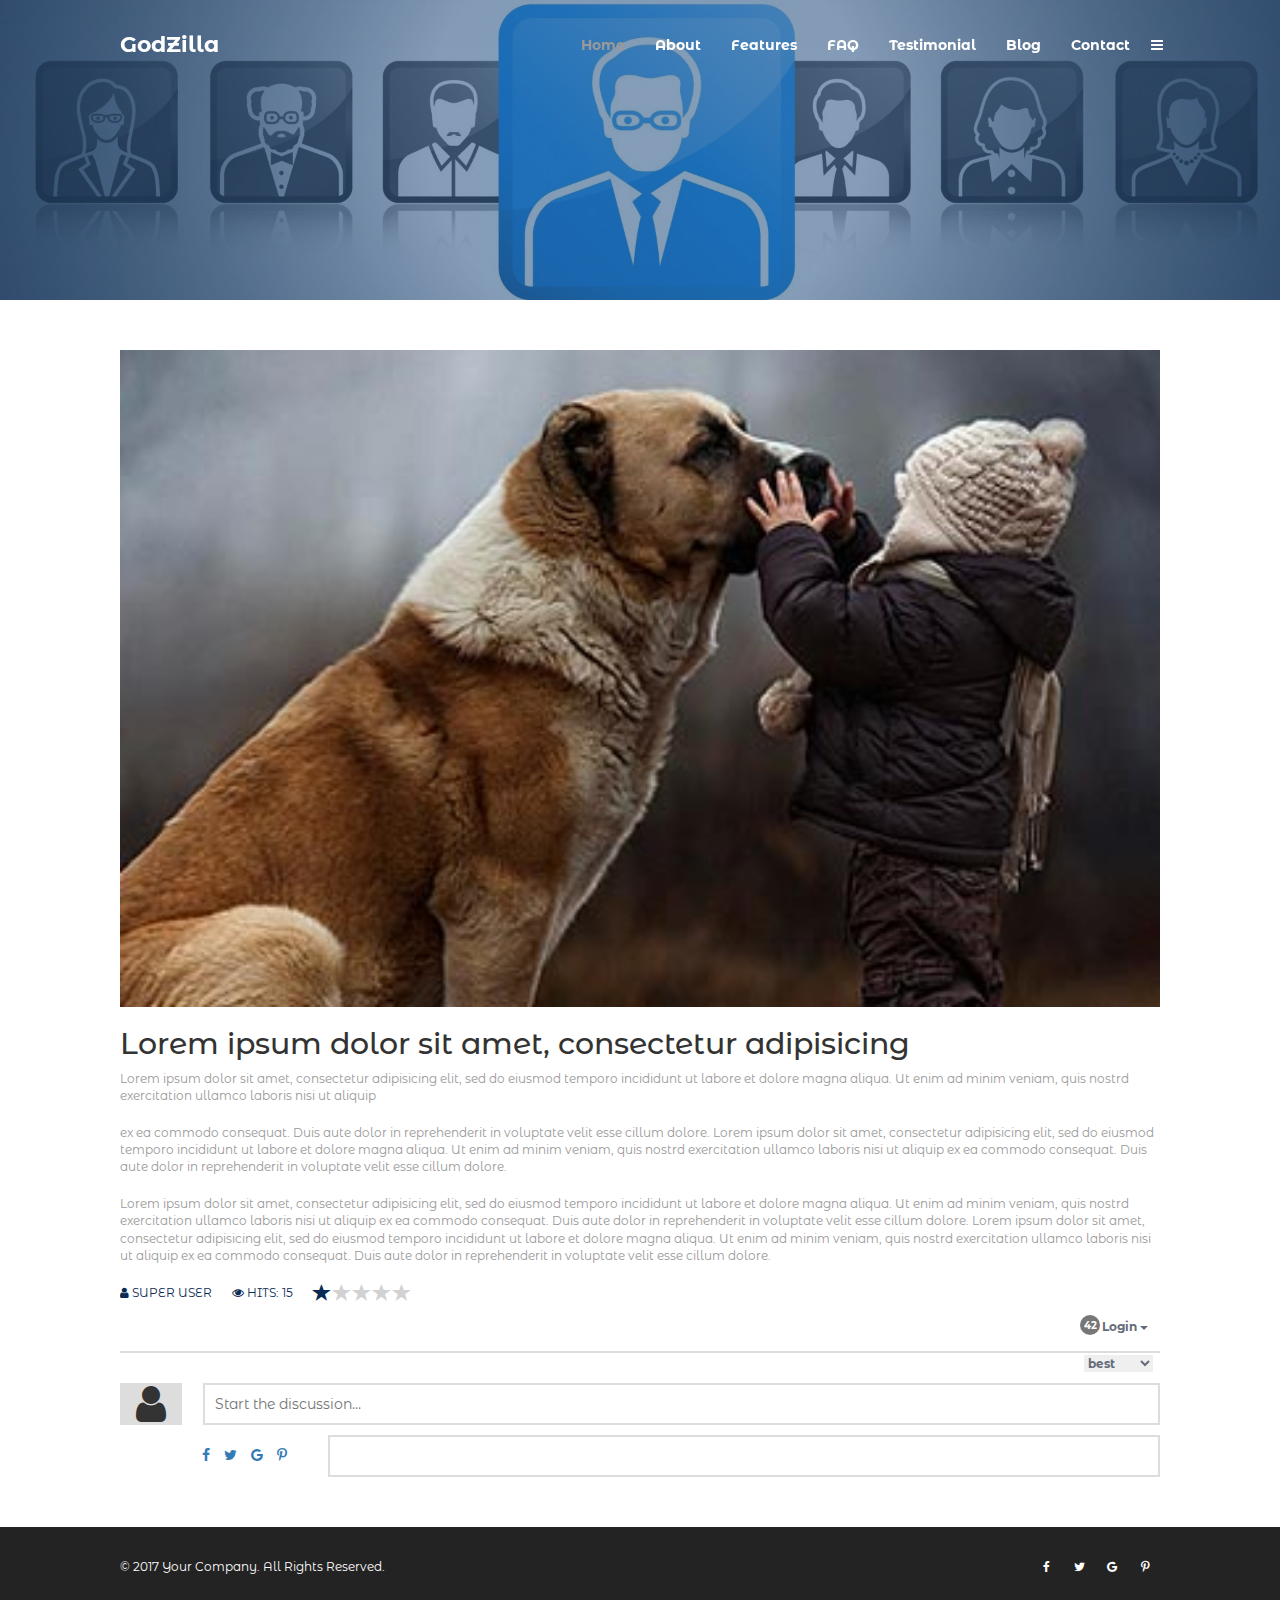
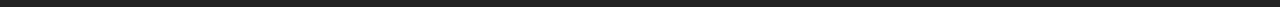
<file: blog.html>
<!DOCTYPE html>
<html>
<head>
	<meta charset="utf-8">
	<title>Godzila Software</title>
	<link rel="stylesheet" type="text/css" href="css/bootstrap.css">
	<link rel="stylesheet" type="text/css" href="css/bootstrap-stars.css">
	<link rel="stylesheet" type="text/css" href="css/font-awesome.min.css">
	<link rel="stylesheet" type="text/css" href="css/style.css">
	<link href="https://fonts.googleapis.com/css?family=Montserrat+Alternates|Overlock" rel="stylesheet">
	<link rel="stylesheet" href="css/flexslider.css" type="text/css" media="screen" />
</head>
<body>
	<!-- start-nav -->
	<div class="header">
		<nav class="navbar navbar-default" id="nav">
			<div class="container">
				<div class="navbar-header">
				  <a class="navbar-brand" href="#">GodZilla</a>
				</div>
				<!-- start-slidebar-button -->
				<div class="toggle-btn"  onclick="toggleSidebar()">
					<i class="fa fa-bars"></i>
				</div>
				<div class="slidebar" id="side"">
					<ul class="list-unstyled">
						<li class="active"><a href="#">Home <span class="sr-only">(current)</span></a></li>
				        <li><a href="#">About</a></li>
				        <li><a href="#">Features</a></li>
				        <li><a href="#">FAQ</a></li>
				        <li><a href="#">Testimonial</a></li>
				        <li><a href="#">Blog</a></li>
				        <li><a href="#">Contact</a></li>
					</ul>
				</div>
				<!-- end-slidebar-button -->
				<!-- Collect the nav links, forms, and other content for toggling -->
				<div class="collapse navbar-collapse" id="bs-example-navbar-collapse-1">
				  <ul class="nav navbar-nav">
				    <li class="active"><a href="#">Home <span class="sr-only">(current)</span></a></li>
				    <li><a href="#">About</a></li>
				    <li><a href="#">Features</a></li>
				    <li><a href="#">FAQ</a></li>
				    <li><a href="#">Testimonial</a></li>
				    <li><a href="#">Blog</a></li>
				    <li class="relate"><a href="#">Contact</a>
				    	
				    </li>
				  </ul>
				</div><!-- /.navbar-collapse -->
			</div><!-- /.container-fluid -->
		</nav>
		<div class="profile-image">
			<img src="images/hi.jpg" alt="team">
		</div>
			<!-- <div class="overlay">
				
				<div class="content">
					<h3>Blog</h3>
				</div>
				<div class="crumb">
					<ol class="breadcrumb">
					  <li><a href="index.html">Home</a></li>
					  <li class="active">blog</li>
					</ol>
				</div>
			</div> -->
	</div>
	<!-- end-nav -->
	<!-- start-blogs -->
		<div class="blogs text-left">
			<div class="container">
				<div class="row">
					<div class="col-lg-12">
						<div class="image">
							<img src="images/w1.jpg">
						</div>
						<div class="content">
							<h2>Lorem ipsum dolor sit amet, consectetur adipisicing</h2>
							<p>Lorem ipsum dolor sit amet, consectetur adipisicing elit, sed do eiusmod temporo incididunt ut labore et dolore magna aliqua. Ut enim ad minim veniam, quis nostrd exercitation ullamco laboris nisi ut aliquip</p>
							<p>ex ea commodo consequat. Duis aute dolor in reprehenderit in voluptate velit esse cillum dolore. Lorem ipsum dolor sit amet, consectetur adipisicing elit, sed do eiusmod temporo incididunt ut labore et dolore magna aliqua. Ut enim ad minim veniam, quis nostrd exercitation ullamco laboris nisi ut aliquip ex ea commodo consequat. Duis aute dolor in reprehenderit in voluptate velit esse cillum dolore.</p>
							<p>Lorem ipsum dolor sit amet, consectetur adipisicing elit, sed do eiusmod temporo incididunt ut labore et dolore magna aliqua. Ut enim ad minim veniam, quis nostrd exercitation ullamco laboris nisi ut aliquip ex ea commodo consequat. Duis aute dolor in reprehenderit in voluptate velit esse cillum dolore. Lorem ipsum dolor sit amet, consectetur adipisicing elit, sed do eiusmod temporo incididunt ut labore et dolore magna aliqua. Ut enim ad minim veniam, quis nostrd exercitation ullamco laboris nisi ut aliquip ex ea commodo consequat. Duis aute dolor in reprehenderit in voluptate velit esse cillum dolore.</p>
						</div>
						<div class="articles">
							<div class="users">
								<i class="fa fa-user"></i>
								<span>SUPER USER</span>
							</div>
							<div class="hits">
								<i class="fa fa-eye"></i>
								<span>HITS: 15</span>
							</div>
							<div class="rating">
								<select id="example-bootstrap" name="rating" autocomplete="off">
				                  <option value="1">1</option>
				                  <option value="2">2</option>
				                  <option value="3">3</option>
				                  <option value="4">4</option>
				                  <option value="5">5</option>
				                </select>
							</div>
						</div>
							<div class="first-row">
								
								<div class="dropdown">
								  <button class="btn btn-default dropdown-toggle" type="button" id="dropdownMenu2" data-toggle="dropdown" aria-haspopup="true" aria-expanded="false">
								    Login
								    <span class="caret"></span>
								  </button>
								  <ul class="dropdown-menu" aria-labelledby="dropdownMenu2">
								    <li><a href="#">Disque</a></li>
								    <li><a href="#">Facebook</a></li>
								    <li><a href="#">Google</a></li>
								    <li><a href="#">Twitter</a></li>
								  </ul>
								  <div class="badges">
									<a href="#"><span class="badge">42</span></a>
								</div>
								</div>
								<div class="clear-fix"></div>
							</div>
							<div class="second-row">
								<div class="drop">
									<select name="list">
									    <option value="Best">best</option>
										<option value="Newest">Newest</option>
										<option value="Oldest">oldest</option>
									</select>
								</div>
								<div class="clear-fix"></div>
							</div>
							<div class="third-row">
								<i class="fa fa-user fa-3x"></i>
								<input type="text" name="message" placeholder="Start the discussion…">
								<div class="clear-fix"></div>
							</div>
							<div class="four-row">
								<div class="right">
									<h5></h5>
									<input type="text" name="name">
								</div>
								<div class="left">
									<h5></h5>
									<ul class="list-unstyled">
										<li><a href="#"><i class="fa fa-facebook"></i></a></li>
										<li><a href="#"><i class="fa fa-twitter"></i></a></li>
										<li><a href="#"><i class="fa fa-google"></i></a></li>
										<li><a href="#"><i class="fa fa-pinterest-p"></i></a></li>
									</ul>
								</div>
								<div class="clear-fix"></div>
							</div>
					</div>
				</div>
			</div>
		</div>
	<!-- end-blogs -->
	<!-- start-footer -->
	<footer>
		<div class="container">
			<div class="both">
				<div class="left">
					<div>
						&copy; 2017 Your Company. All Rights Reserved.
					</div>
				</div>
				<div class="right">
					<ul class="list-unstyled">
						<li><a href="#"><i class="fa fa-facebook"></i></a></li>
						<li><a href="#"><i class="fa fa-twitter"></i></a></li>
						<li><a href="#"><i class="fa fa-google"></i></a></li>
						<li><a href="#"><i class="fa fa-pinterest-p"></i></a></li>
					</ul>
				</div>
			</div>
		</div>
	</footer>
	<script src="js/jquery-3.2.1.min.js"></script>
	<script src="js/bootstrap.min.js"></script>
	<script src="js/index.js"></script>
	<script src="js/jquery.barrating.min.js"></script>
	<script src="js/examples.js"></script>
	
</body>
</html>
</file>
<file: css/style.css>
/*globl-elements-&-grouping*/
body{
	font-family: 'Montserrat Alternates', sans-serif;
}
.container {
    max-width: 1070px;
}
a:hover,
a:focus{
	text-decoration:none;
	cursor: pointer;
	outline: none;
}
h4{
	margin-top: 0;
	color: #17385F;
}
p{
	color: #9a9898;
}
h3{
	color: #17385F;
	position: relative;
	margin-bottom: 30px;
	font-weight: bold;
}
h3:after{
	content:"";
	position: absolute;
    height: 3px;
    background-color: #17385F;
	display: block;
	bottom: -17px;
    left: 50%;
    -webkit-transform: translateX(-50%);
    -moz-transform: translateX(-50%);
    -o-transform: translateX(-50%);
    transform: translateX(-50%);
    width: 150px;
}
.slidebar,
.about .content,
.about .content .left,
.about  .content .left .fa,
.features .content .right .fa,
.features .cont .left .fa,
.features .content .right,
.features .cont .left,
.price .footer a,
.get-app  button,
.team .item .content{
	-webkit-transition: all .5s ease;
	-moz-transition: all .5s ease;
	-o-transition: all .5s ease;
	transition: all .5s ease;
}
.about,
.features,
.reviews,
.statistics,
.screenshot,
.frequency,
.testimonial,
.price,
.get-app,
.team,
.download,
.blog,
.subscribe,
.contact,
.blogs
{
	padding-top: 50px;
	padding-bottom: 50px
}

.about .text p,
.features .text p,
.statistics .text p,
.screenshot .text p,
.videos .text p,
.frequency .text p,
.price .text p,
.team .text p,
.download .text p,
.blog .text p{
	width: 60%;
	margin:auto;
	margin-bottom: 45px;
	padding-top: 20px
}
.features,
.statistics,
.download{
	-webkit-transform:skewY(-185deg);
	-moz-transform:skewY(-185deg);
	-o-transform:skewY(-185deg);
	transform:skewY(-185deg);
}
.features .container,
.statistics .container,
.download .container{
	-webkit-transform:skewY(185deg);
	-moz-transform:skewY(185deg);
	-o-transform:skewY(185deg);
	transform:skewY(185deg);
}
/*start-slidebar-button*/
.slidebar{
	width: 300px;
	height: 600px;
	background-color: rgba(0,0,0,.5);
	color: #fff;
	position: fixed;
	right: -312px;
	z-index: 999;
	top: 70px;

}
.slidebar li{
	padding:15px 0 15px 23px;
	border-bottom:1px solid #555;
}
.slidebar li:hover{
	background-color: #17385F;
}
.slidebar li a{
	color: #fff
}

.slidebar.active{
	right: 0
}
.toggle-btn{
	position: absolute;
	right: 12px;
    top: 15px;
    color: #fff;
}
.toggle-btn i:hover{
	cursor: pointer;
	color: #999
}
/*end-slidebar-button*/
/*start-nav*/
.navbar{
	position: fixed;
	width: 100%;
	z-index: 999;
	background-color:transparent;
	border:none;
	padding-top: 20px
}
.navbar .container{
	position: relative;
}
.navbar-default .navbar-nav > .active > a,
.navbar-default .navbar-nav > .active > a:hover, 
.navbar-default .navbar-nav > .active > a:focus{
	background-color: transparent;
	color: #999
}
.navbar-default .navbar-nav > li > a,
.navbar-default .navbar-brand{
	color: #fff;
	font-weight: bold;
}
.navbar-nav{
	float: right;
	position: relative;
}
.navbar-brand{
	font-size: 22px
}
.nav .relate{
	position: relative;
}
/*end-nav*/
/*start-slider*/

.slider .item:before{
    content: "";
    height: 100%;
    width: 100%;
    position: absolute;
    top: 0;
    left: 0;
    background-color: rgba(45, 86, 132, 0.58);
    display: block;
}
/*end-slider*/
/*start-about*/
.about  .content{
	overflow: hidden;
	margin-bottom: 40px;
	padding:10px;
	padding-top: 20px;
}
.about .content:hover{
	-webkit-box-shadow: 1px 1px 5px #666;
	-moz-box-shadow: 1px 1px 5px #666;
	-o-box-shadow: 1px 1px 5px #666;
	box-shadow: 1px 1px 5px #666;

}

.about .content:hover .left{
	background-color: #17385F;
}
.about .content .left{
	float: left;
    width: 10%;
    margin-right: 3%;
    text-align: center;
    border: 1px solid #17385F;
    border-radius: 50%;
    padding-top: 10px;
    padding-bottom: 10px;
}
.about .content .left .fa{
	color: #17385F;
}
.about   img{
	margin:auto;
	margin-bottom: 40px
}
.about .content:hover .fa{
	color: #fff;
}
.about .content .right{
	float: right;
	width: 87%
}
.about .content .right p{
	width: 90%
}

/*end-about*/
/*start-features*/
.features{
	background-color: #17385F;
	color: #fff
}
.features .content{
	overflow: hidden;
	margin-bottom: 60px;
}
.features h3,
.features h4,
.features p{
	color: #fff
}
.features  h3:after{
	background-color: #fff
}
.features .content .right{
	float: right;
    margin-right: 3%;
    text-align: center;
    border: 1px solid #fff;
    border-radius: 50%;
    padding-top: 10px;
    padding-bottom: 10px;
    width: 55px;
    height: 55px;
    margin: auto;
}
.features .content .right .fa{
	color: #fff;
	line-height: 1.25;
}
.features img{
	margin:auto;
	margin-bottom: 40px
}
.features .content:hover .right{
	background-color: #fff
}
.features .content .left{
	float: left;
	width: 70%;
	direction: rtl;
	margin-right: 4%
}
.features .content .left p{
	width: 90%;
}
.features .cont{
	overflow: hidden;
	margin-bottom: 60px;
}

.features .cont .left{
	float: left;
    margin-right: 3%;
    text-align: center;
     border: 1px solid #fff;
    border-radius: 50%;
    padding-top: 10px;
    padding-bottom: 10px;
    width: 55px;
    height: 55px;
    margin: auto;
}
.features .cont .left .fa{
	color: #fff;
	line-height: 1.25;
}
.features .cont .right{
	float: right;
	width: 70%;
    margin-left: 4%;
}
.features .cont .right p{
	width: 90%
}
.features .cont:hover .fa,
.features .content:hover .fa{
	color: #17385F
}
.features .cont:hover .left{
	background-color: #fff
}
/*end-features*/
/*start-reviews*/
.reviews h3:after{
	width: 0
}
.reviews .content .details{
	width: 100%;
	overflow: hidden;
}
.reviews .content .details h5{
	float: left;
	color: #17385F;
	
}
.reviews .content .details span{
	float: right;
	color: #17385F
}
.reviews .content .progress{
	width: 100%;
	height: 8px
}
.reviews  .progress-bar{
	background-color: #17385F
}
.reviews .first{
	width: 30%;
	margin-top: 20px
}
.reviews .content-o .progress{
	height: 25px
}
.reviews .second{
	width: 70%;
	margin-top: 20px
}
.reviews .side h3{
	margin-top: 0
}
.reviews .side{
	width: 104px
}
/*end-reviews*/
/*start-statistics*/
.statistics{
	background-color: #17385F
}
.statistics h3,
.statistics p,
.statistics h4,
.statistics .content{
	color: #fff
}
.statistics p{
	width: 70%;
	margin:auto;
	padding-bottom: 40px
}
.statistics h3:after{
	background-color: #fff
}
.statistics .content{
	text-align: center;
}
.statistics .content span{
	display: block;
	font-weight: bold;
	font-size: 24px
}
/*end-statistics*/
/*start-screenshot*/
.screenshot img{
	margin:auto;
	margin-bottom: 20px
}
.screenshot .modal-dialog{
	width: 274px;
	margin: 20px auto;
}
.screenshot .modal-content{
	background-color: transparent;
	-webkit-box-shadow:none;
	-moz-box-shadow:none;
	-o-box-shadow:none;
	box-shadow:none;
	border:none;
}
.screenshot .modal-header{
	border-bottom:none;
}
.screenshot .modal-header .close{
margin-top: -11px;
line-height: 0;
color: #fff;
opacity: .8;
font-weight: normal;
}
/*end-screenshot*/
/*start-video*/
.videos{
	background-image: url(../images/ftr.jpg);

}
.overlay{
	width: 100%;
	height: 100%;
	background-color: rgba(45, 86, 132, 0.58);
	padding-top: 50px;
	padding-bottom: 50px
}
.videos .text h3,
.videos .text p{
	color: #fff
}
.videos .text h3:after{
	background-color: #fff
}
.videos .play{
	text-align: center;
}
.videos .play a:focus{
	outline: none;
}
.videos .modal-content{
	background-color: rgba(0,0,0,.5);
}
.videos .close{
	opacity: .7;
	color: #fff;
}
.videos .modal-header{
	border:none;
}
.videos .modal-content{
	border: 1px solid #3a3939;
}
/*end-video*/
/*start-frequency*/
.frequency .panel-default > .panel-heading{
	color: #f7f3f3;
    background-color: #17385F;
}
.frequency .panel-title{
	font-size: 14px
}
.frequency .panel-default > .panel-heading + 
.panel-collapse > .panel-body{
	font-size: 13px;
	color: #9a9898;
}
.frequency .panel-title{
	overflow: hidden;
}
.frequency .panel-title > a:after{
	font-family: 'Glyphicons Halflings';
	content: "\e114";
	float: right;
}
.frequency .panel-title > a.collapsed:after{
	font-family: 'Glyphicons Halflings';
	content: "\e080";
	float: right;
	color: #777
}
/*end-frequency*/
/*start-testimonial*/
.testimonial{
	background-color: #6F88A4
}
.testimonial h3{
	color: #fff
}
.testimonial h3:after{
	background-color: #fff
}
.testimonial .carousel-indicators{
	position: static;
	width: 100%;
	margin-left: auto;
	padding-top: 20px
}
.testimonial .carousel-indicators li{
	text-indent: 0;
	background-color: #fff;
	border:none;
	border-radius: 50%;
	opacity: .4;
	-o-transition:all .6s ease;
	-webkit-transition: all .6s ease;
	-moz-transition: all .6s ease;
	transition: all .6s ease;
	width: 10px;
	height: 10px

}
.testimonial .carousel-indicators .active{
	width: 10px;
	height: 10px;
	background-color: #092a52;
}
.testimonial .carousel p{
	width: 65%;
	margin:auto;
	margin-bottom: 20px;
	line-height: 1.9;
	color: #fff;
	font-size: 12px
}
.testimonial .carousel span{
	color: #fff;
	font-weight: bold;
}
.testimonial .carousel h5{
	color: #fff;
	font-size: 12px;
	margin-top: 0
}
.testimonial .carousel img{
	margin:20px auto;
}
/*end-testimonial*/
/*start-price*/
.price .price-table{
	background-color: #6f88a4;
    color: #fff;
    text-align: center;
    padding-bottom: 30px;
    padding-top: 20px;
    line-height: 2.1;
    -webkit-transition: all .5s ease;
    -moz-transition: all .5s ease;
    -o-transition: all .5s ease;
    transition: all .5s ease;
    font-weight: bold;
    margin-top: 30px;
    margin-bottom: 60px
}
.price .price-table:hover,
.price .active-table{
	-webkit-transform:scaleY(1.2);
	-moz-transform:scaleY(1.2);
	-o-transform:scaleY(1.2);
	transform:scaleY(1.2);
	background-color: #092A52;
	border-radius: 20px
}

.price .price-table:hover a{
	background-color: #092A52;
}
.price .header h3{
	color: #fff;
	margin-bottom: 5px
}
.price .header h3:after{
	content: none;
}
.price .header span{
	font-weight: bold;
    font-size: 11px;
    color: #d8d8d8;
}
.price .advantages{
	padding-top: 15px;
	padding-bottom: 5px
}
.price .advantages ul{
	margin-bottom: 0
}
.price .footer span{
	display: block;
	font-weight: bold;
	font-size: 25px;
	margin-bottom: 10px
}
.price .footer a{
	color: #fff;
    padding: 10px 18px;
    border: 2px solid #fff;
    font-weight: bold;
}
.price .footer a:hover{
	color: #092A52;
	background-color: #fff;
}
.price .col-lg-4,
.price .col-sm-4{
	padding: 0
}
/*end-price*/
/*start-get-app*/
.get-app{
	background-color: #092A52
}
.get-app span{
	color: #fff;
	font-size: 27px
}
.get-app{
	overflow: hidden;
	padding-bottom: 20px
}
.get-app  button{
	background-color: transparent;
    color: #fff;
    border: 1px solid #fff;
    padding: 10px 20px;
    font-size: 20px;
}
.get-app button:hover{
	background-color: #fff;
	color: #092A52
}
.get-app .button,
.get-app .span{
	text-align: center;
	margin-bottom: 15px
}
/*end-get-app*/
/*start-team*/
.team .images{
	border: 1px solid #ddd;
    border-left: none;
    margin-left: 10px
}
.team .item{
	position: relative;
}
.team .item .content{
	position: absolute;
	top: 0;
	left: 0;
	width: 100%;
	height: 100%;
	background-color: rgba(77, 108, 143, 0.88);
	color: #fff;
	padding:20px;
	opacity: 0;
	-webkit-transform: scaleX(0);
	-moz-transform: scaleX(0);
	-o-transform: scaleX(0);
	transform: scaleX(0);
}
.team .item:hover .content{
	opacity: 1;
	-webkit-transform: scaleX(1);
	-moz-transform: scaleX(1);
	-o-transform: scaleX(1);
	transform: scaleX(1);
	display: grid;
}
.team .item .content .header{
	padding-bottom: 20px
}
.team .item .content .header a{
	color: #fff;
	text-decoration:none;
}
.team .item .content .header h6{
	margin-bottom: 0
}
.team .item .content .body-content p{
	color: #fff;
	padding-top: 20px;
	border-top:1px solid #fff;
	font-size: 10px
}
.team .item .content  li{
	display: inline-block;
    margin-left: 5px;
    margin-right: 5px;
    width: 23px;
    height: 23px;
    border-radius: 50%;
    background:  #092a52;
    color:#fff;

}
.team .item .content  i{
	vertical-align: middle;
}
/*end-team*/
/*start-download-app*/
.download{
	background-color:#17385F;
}
.download h3:after{
	background-color: #fff
}
.download p,
.download h3{
	color: #fff
}
.download .pictures{
	text-align: center;
}
/*end-download-app*/
/*start-blog*/
.blog .thumbnail{
	border:none;
}
.blog .thumbnail .header{
	overflow: hidden;
}
.blog .thumbnail .header{
	border-bottom: 1px solid #ddd
}
.blog .thumbnail .header span{
	float: left;
	font-weight: bold;
	font-size: 10px
}
.blog .thumbnail p{
	padding-top: 15px;
	padding-bottom: 15px;
	font-size: 12px;
	color: #777
}
.blog .thumbnail .header h6{
	float: right;
	margin-top: 0

}
.blog .thumbnail a{
	color: #9a9a9a;
    font-size: 12px;
    font-weight: bold;
}

/*end-blog*/
/*start-subscribe*/
.subscribe{
	background-color: #444;

}
.subscribe  h2{
	margin-top: 10px;
	color: #fff
}
.subscribe  .form-group{
	display: inline-block;
	margin-bottom: 0
}
.subscribe  input{
	margin-right: -3px;
	border-top-left-radius: 30px;
    border-bottom-left-radius: 30px;
    width: 300px !important;
    padding: 22px 12px;
}
.subscribe  input::placeholder{
	font-size: 12px;
}
.subscribe  button{
	font-size: 12px;
	background-color: #17385F;
	color: #fff;
	border:none;
	padding: 15px 12px;
	border-top-right-radius: 30px;
    border-bottom-right-radius: 30px;
}
/*end-subscribe*/
/*start-contact*/
.contact{
	background-color: #999
}
.contact .col-lg-7{
	padding: 70px;
    background: #fff;
}
.contact .col-lg-7 h2{
	margin-bottom: 20px;
	margin-top: 0
}
.contact .col-lg-7 input::placeholder{
	color: #092a52;
	font-size: 12px
}
.contact .col-lg-7 input,
.contact .col-lg-7 textarea{
	border: 1px solid #092a52;
    outline: none;
    color: #092a52;
    border-radius: 0
}
.contact .col-lg-7 textarea{
	width: 100%;
	font-size: 12px;
	padding-left: 10px
}
.contact .col-lg-7 button{
	width: 100%;
    background: #092a52;
    color: #fff;
    border-color: #092a52;
    border-radius: 0;
    padding-bottom: 10px;
    padding-top: 10px
}
.contact .col-lg-5{
	background-color: #092a52;
	color: #fff;
	padding: 70px;
	height: 542px;
}
.contact .col-lg-5 h2{
	margin-top: 0
}
.contact .col-lg-5 .content{
	font-size: 12px
}
.contact .col-lg-5 p{
	color: #fff;
	padding-bottom: 20px;
	padding-top: 10px

}
.contact .content .address-item{
	overflow: hidden;
	margin-bottom: 30px
}
.contact .content .address-item .icons{
	float: left;
}
.contact .content .address-item .address-text{
	float: left;
	margin-left: 20px
}
/*end-contact*/
/*start-footer*/
footer{
	background-color: #232323;
	color: #fff;
	font-size: 12px;
	padding-bottom: 10px;
	padding-top: 20px
}
footer .both{
	overflow: hidden;
	line-height: 40px
}
footer .both .left{
	float: left;
}
footer .both .right{
	float: right;
}
footer .both li{
	display: inline-block;
}
footer .both a{
	color: #fff;
    width: 30px;
    height: 30px;
    display: block;
    text-align: center;
    line-height: 30px;
    border-radius: 50%;
}
footer .both a:hover{
	background-color: #092a52;
}
/*end-footer*/
/*****************************************************************************************/
/*profile-page****************************************************************************/

.header .profile-image{
	position: relative;
}
.header .profile-image:after{
	content: "";
	position: absolute;
	top: 0;
	left: 0;
	width: 100%;
	height: 100%;
	background-color: rgba(45, 86, 132, 0.58);
}
.header .profile-image img{
	width: 100%
}
.header .overlay{
	position: absolute;
    left: 15%;
    color: #fff;
    bottom: 75%;
}
.header .overlay .content,
.header .overlay .crumb{
	position: absolute;
    left: 15%;
    
    bottom: 75%;
    z-index: 2
}
.header .overlay .content h3{
	color: #fff
}
.header .overlay .content h3:after{
	content: none;
}
.header .overlay .crumb{
	top: 50%;
	left: 595px
}
.header .overlay .breadcrumb{
	background-color: transparent;
}
.header .overlay .breadcrumb a{
	color: #fff
}
.header .overlay .breadcrumb li{
	color: #ddd;
	font-size: 12px
}
.header .breadcrumb > li + li:before{
	color: #fff
}
/*start-details*/
.details-team{
	padding-bottom: 50px;
	padding-top: 50px
}
.details-team .flexslider{
	background: #d0d0d0;
    border: 4px solid #d0d0d0;
}
.details-team .links{
	margin-bottom: 20px;
	margin-top: 20px
}
.details-team .links li{
	display: inline-block;
	width: 35px;
    height: 35px;
    text-align: center;
    line-height: 35px;
    margin-left: 19px;
    border:1px solid #ddd;
}
.details-team .info{
	width: 60%
}
.details-team .info .both{
	overflow: hidden;
	border-bottom: 1px solid #ddd;
	margin-bottom: 10px;
	padding-bottom: 10px;
	font-size: 12px
}
.details-team .info .left{
	float: left;
	width: 30%;
	font-weight: bold;
}
.details-team .info .right{
	float: left;
	width: 60%
}

.details-team .progress{
	width: 60%;
	height: 20px;
    margin-bottom: 10px;
}
.details-team .progress-bar{
	background-color: #092a52
}
.details-team .skills{
	position: relative;
}
.details-team .skills .language{
	width: 20%;
	background-color: #2980b9;
	color: #fff;
	padding-left: 5px;
	position: absolute;
	font-weight: bold;
	top: 0;
	left: 0;
	font-size: 12px;
	height: 100%
}
.details-team p{
	font-size: 12px;
	margin-bottom: 30px;
	line-height: 1.5;
	color: #666
}

/*end-details*/
/***************************************************************************/
/*start-blog-page*/

/*start-blog*/
.blogs .image img{
	width: 100%
}
.blogs .content p{
	margin-bottom: 20px;
	font-size: 12px
}
.blogs .br-theme-bootstrap-stars 
.br-widget a.br-selected:after,
.blogs .br-theme-bootstrap-stars 
.br-widget a.br-selected:after,
.br-theme-bootstrap-stars 
.br-widget a.br-active:after{
	color: #092a52 
}
.blogs .articles {
	overflow: hidden;
}
.blogs .articles .users,
.blogs .articles .hits,
.blogs .articles .rating{
	float: left;
	margin-right: 20px;
	font-size: 12px;
	color: #092a52
}
.blogs .first-row{
	border-bottom: 2px solid #ddd;
	padding-bottom: 10px
}
.clear-fix{
	clear: both;
}
.blogs .first-row .dropdown{
	float: right;
	font-size: 12px
}
.blogs .first-row .dropdown-menu{
	right: 0;
	left: inherit;
}
.blogs .first-row .dropdown{
	position: relative;
}
.blogs .first-row .badges .badge{
	padding: 3px 4px;
    font-size: 10px;
    line-height: 16px;
    border-radius: 50%;
    width: 20px;
    height: 20px;
    position: absolute;
        top: 3px;
    left: -10px;
}
.blogs .first-row .dropdown button,
.blogs .first-row .dropdown li a{
	font-size: 12px;
	color: #656c7a;
	font-weight: bold;
}
.blogs .first-row .dropdown button:focus,
.blogs .first-row .dropdown button:hover{
	background-color: transparent;
	outline: none;
}
.blogs .first-row .btn-default{
	border:none;
}
.btn-default:active, 
.btn-default.active, .open > 
.dropdown-toggle.btn-default{
	background-color: transparent !important;
}
.blogs .second-row .drop{
	float: right;
}
.blogs .second-row select{
	border:none;
	font-size: 12px;
	color: #656c7a;
	position: relative;
    right: 7px;
	font-weight: bold;

}
.blogs .third-row i{
	background: #ddd;
    float: left;
    width: 6%;
    text-align: center;
}
.blogs .third-row{
	margin-top: 10px
}
.blogs .third-row input{
	float: left;
    width: 92%;
    margin-left: 2%;
    height: 42px;
    border: 2px solid #ddd;
    padding-left: 10px
}
.blogs .four-row .left{
	float: right;
	margin-top: 10px
}
.blogs .four-row .right{
	float: right;
	width: 80%;
    margin-left: 3%;
}
.blogs .four-row .right input{
	width: 100%;
    height: 42px;
    border: 2px solid #ddd;
    padding-left: 10px
}
.blogs .four-row li{
	display: inline-block;
	margin-right: 10px
}

/*end-blog*/
</file>
